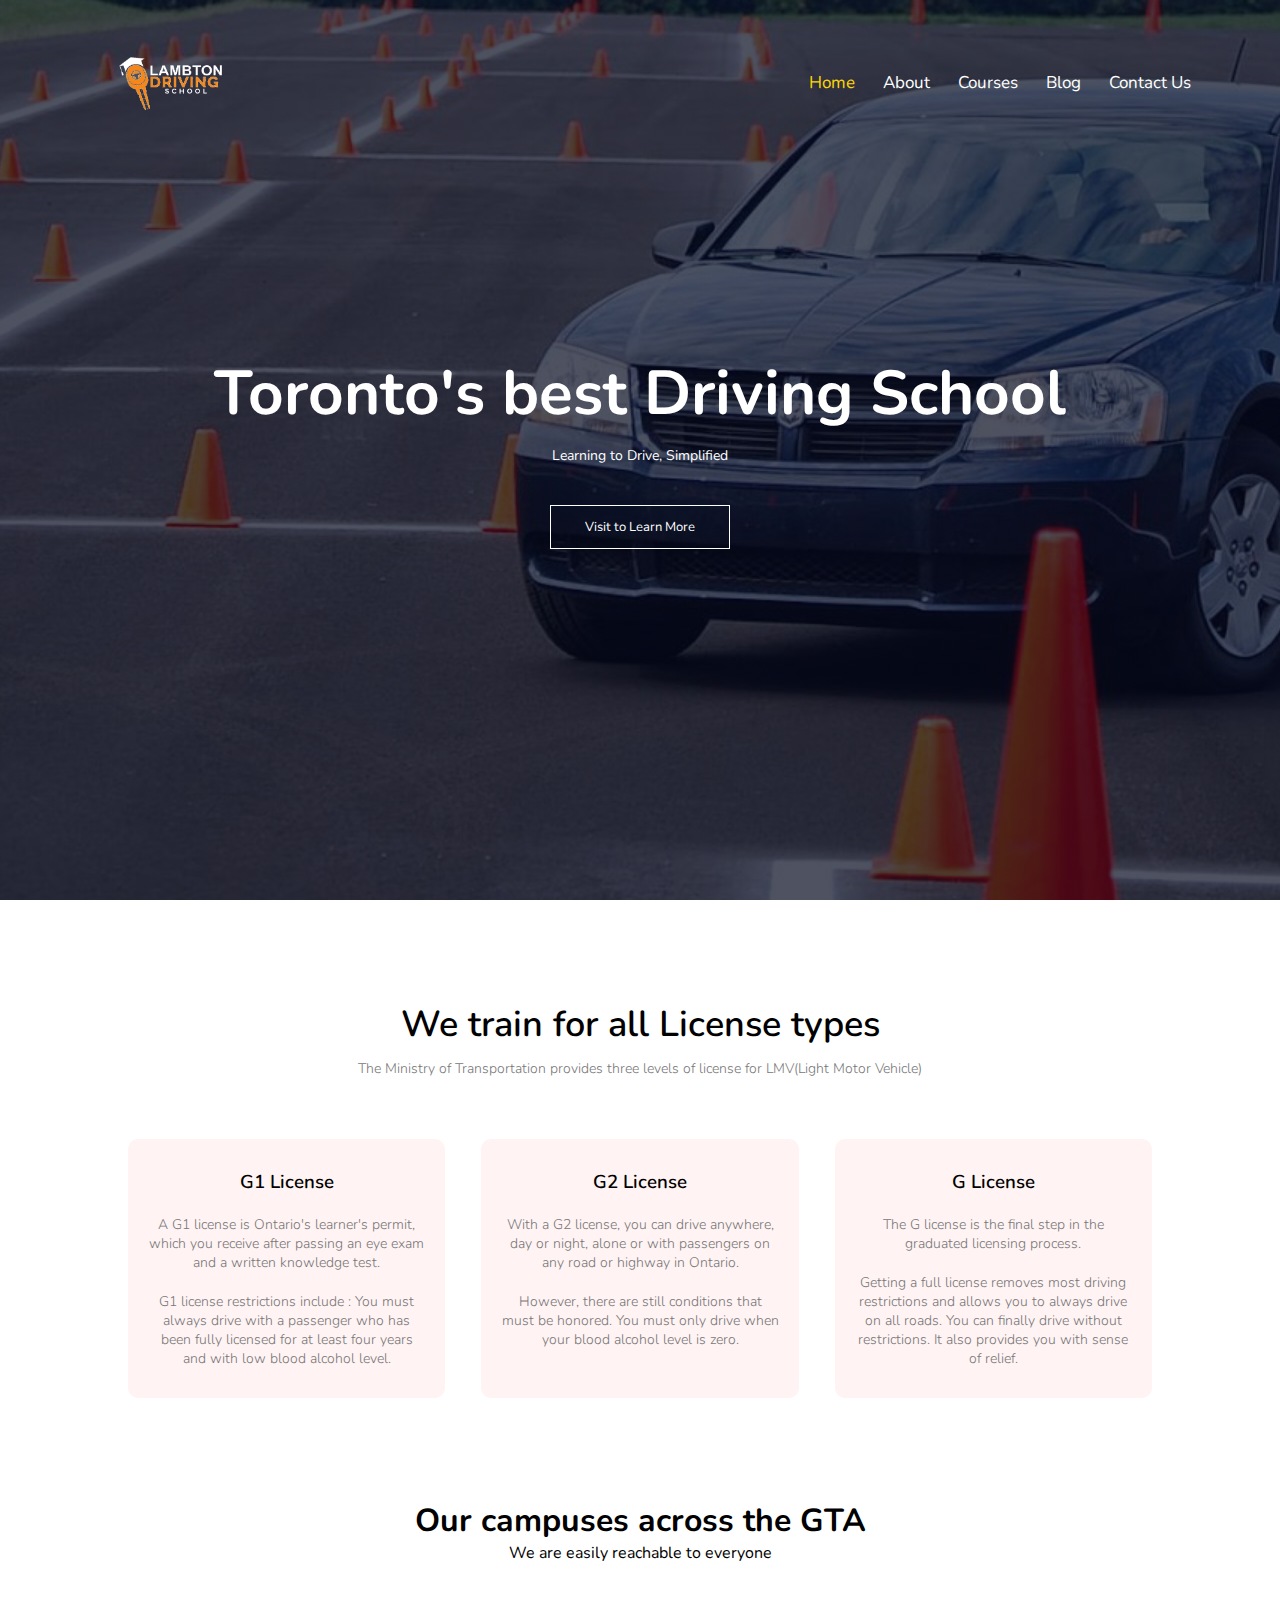
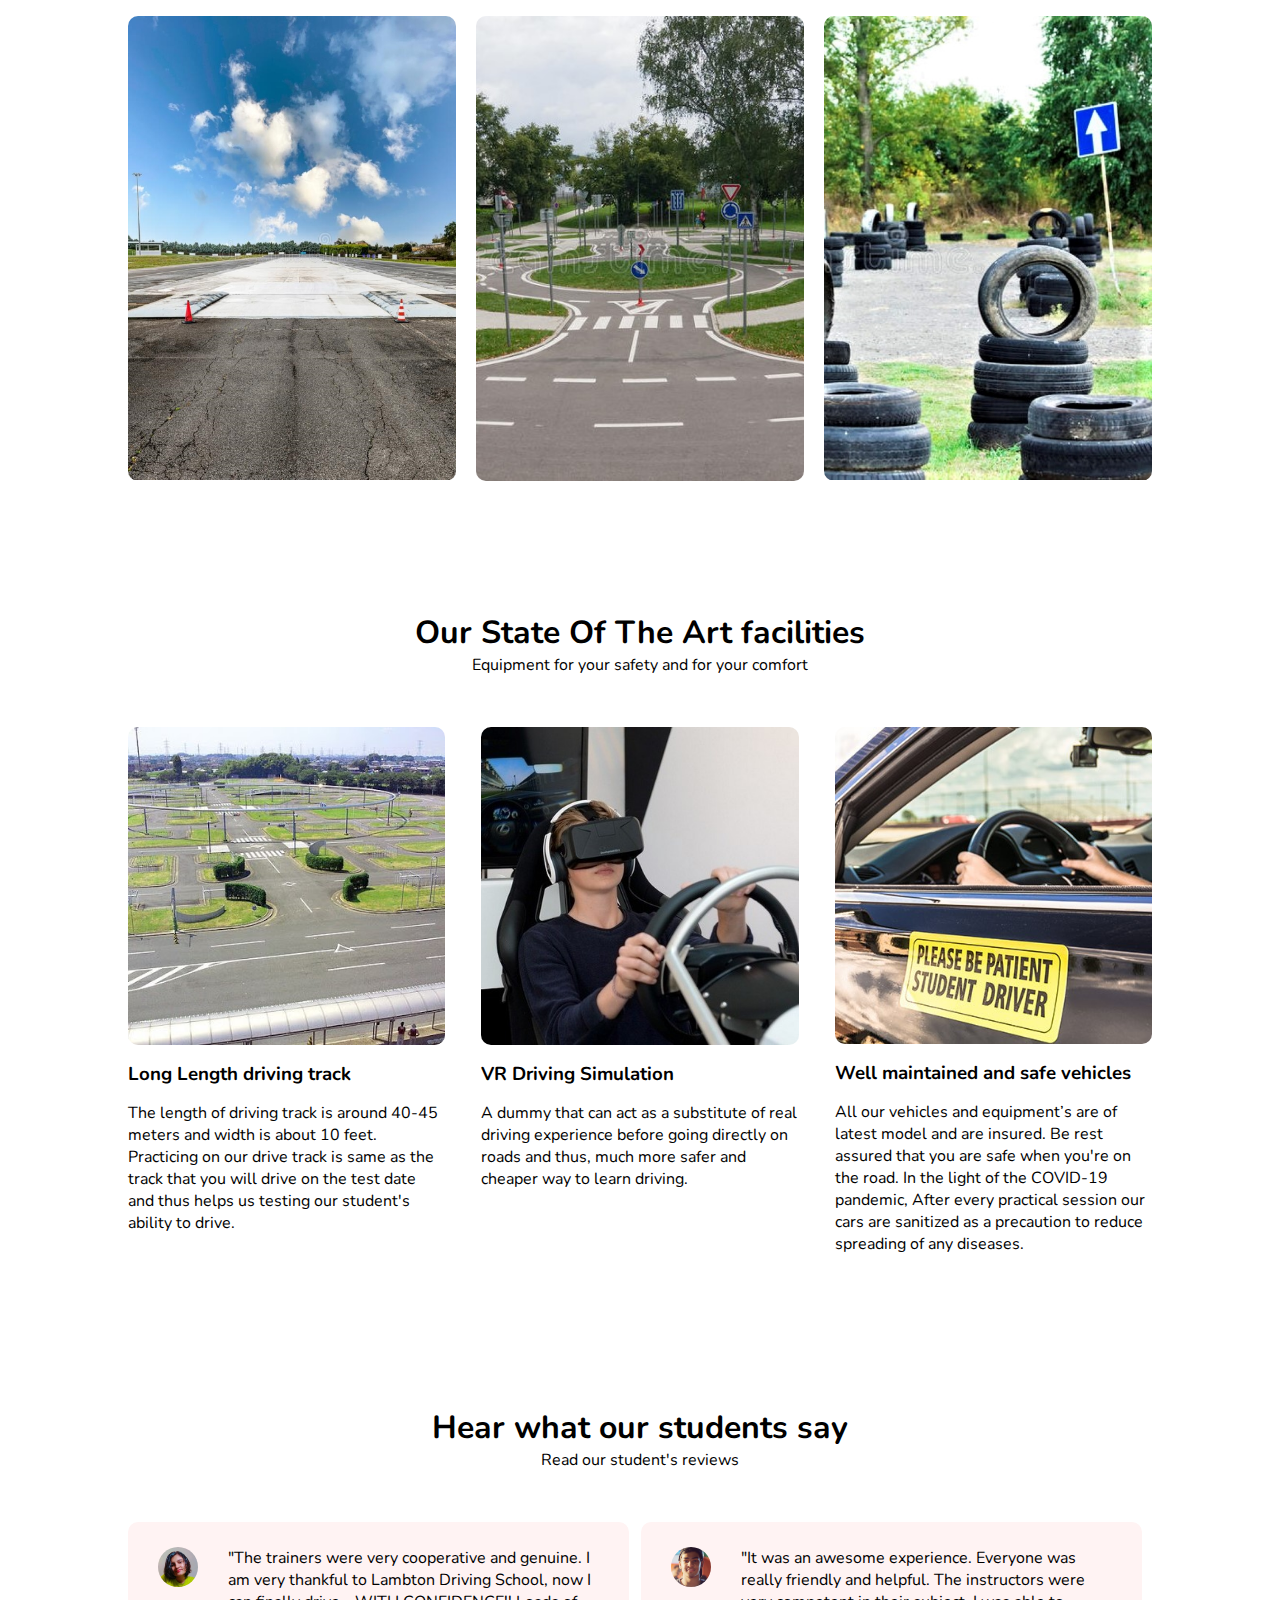
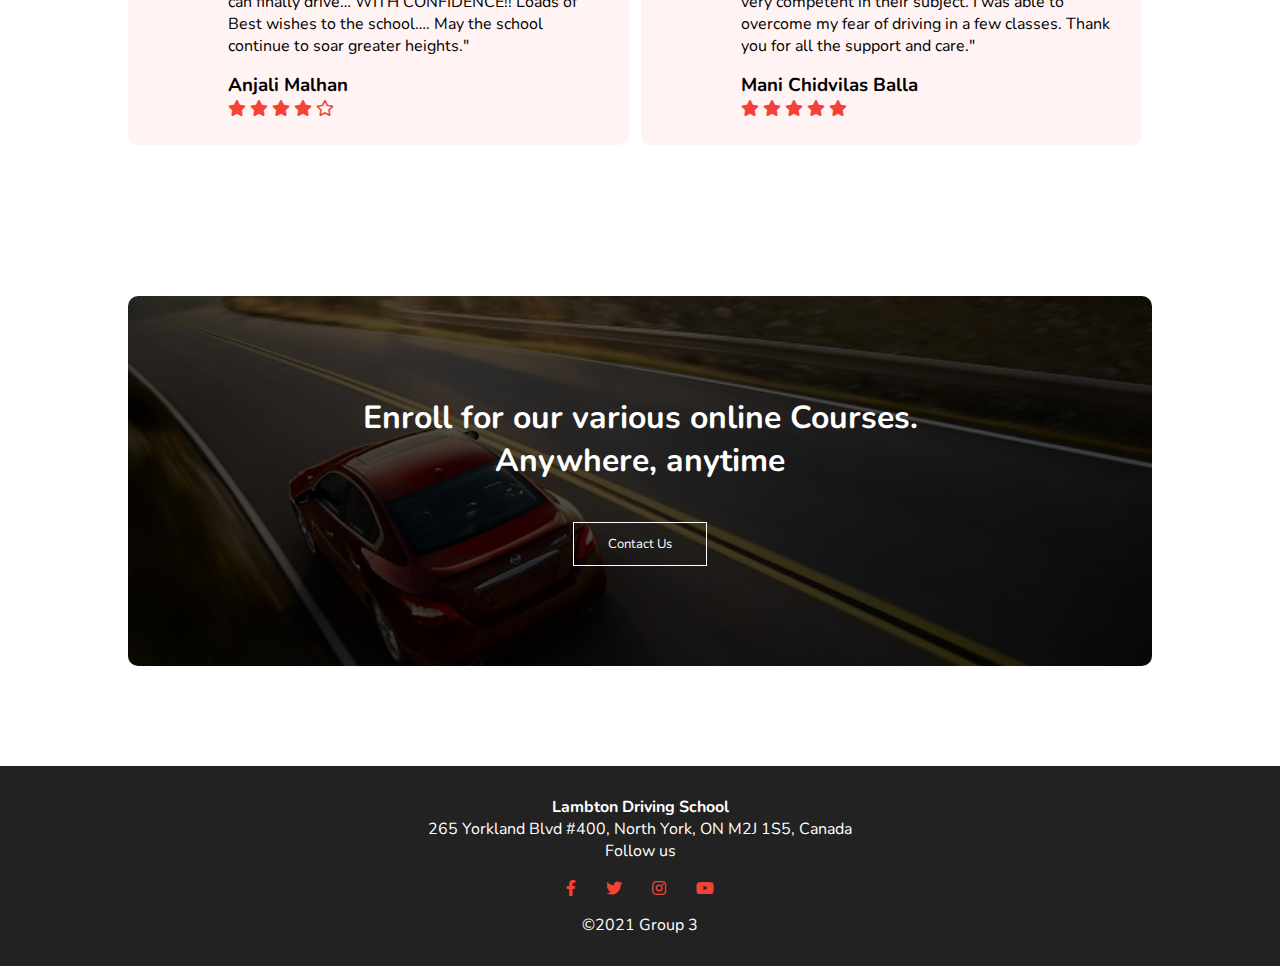
<file: index.html>
<html>
    <head>
        <meta name="viewport" content="width=device-width, initial-
        scale=1">
        <title>Home - Lambton Driving School</title>
        <link rel="stylesheet" href="style.css">

        <link rel="preconnect" href="https://fonts.googleapis.com">
<link rel="preconnect" href="https://fonts.gstatic.com" crossorigin>
<link rel="preconnect" href="https://fonts.googleapis.com">
<link rel="preconnect" href="https://fonts.gstatic.com" crossorigin>
<link href="https://fonts.googleapis.com/css2?family=Nunito:ital,wght@0,200;0,300;0,400;0,600;0,700;1,300&display=swap" rel="stylesheet">

<link rel="stylesheet" href="fontawesome-free-5.15.3-web/css/all.css">


    </head>
    <body>
        <section class="header">
            <nav>
                <a href="index.html"><img src="images/logonew.png"></a>
                <div class="nav-links" id="navLinks">
                    <i class="fa fa-times" onclick="hideMenu()"></i>
                    <ul>
                        <li><a href="#" style="color:gold;">Home</a></li>
                        <li><a href="about.html">About</a></li>
                        <li><a href="course.html">Courses</a></li>
                        <li><a href="blog.html">Blog</a></li>
                        <li><a href="contact.html">Contact Us</a></li>
                    </ul>
                </div>
                <i class="fa fa-bars" onclick="showMenu()"></i>

            </nav>

            <!-- Caption-->
            <div class="text-box">
                <h1>Toronto's best Driving School</h1>
                <p>Learning to Drive, Simplified</p>
                <a href="https://www.google.com/maps?ll=43.773245,-79.336118&z=14&t=m&hl=en&gl=IN&mapclient=embed&cid=3981414410792287371" class="hero-btn">Visit to Learn More</a>
            </div>
            
        </section>

        <!-- Course-->
        <section class="course">
            <h1>We train for all License types</h1>
            <p>The Ministry of Transportation provides three levels of license for LMV(Light Motor Vehicle)</p>

            <div class="row">
                <div class="course-col">
                    <h3>G1 License</h3>
                    <p>A G1 license is Ontario's learner's permit, which you receive after passing an eye exam and a written knowledge test.</p>
                    <p>G1 license restrictions include : You must always drive with a passenger who has been fully licensed for at least four years and with low blood alcohol level.</p>
                </div>
                <div class="course-col">
                    <h3>G2 License</h3>
                    <p>With a G2 license, you can drive anywhere, day or night, alone or with passengers on any road or highway in Ontario.</p>
                    <p>However, there are still conditions that must be honored. You must only drive when your blood alcohol level is zero.</p>
                </div>
                <div class="course-col">
                    <h3>G License</h3>
                    <p>The G license is the final step in the graduated licensing process.</p>
                    <p>Getting a full license removes most driving restrictions and allows you to always drive on all roads. You can finally drive without restrictions. It also provides you with sense of relief.</p>
                </div>
            </div>
        </section>
        
        <section class="campus">
            <h1>Our campuses across the GTA</h1>
            <p>We are easily reachable to everyone</p>

            <div class="row">
                <div class="campus-col">
                    <img src="images/North York.jpg" alt="">
                    <div class="layer">
                        <h3>NORTH YORK</h3>
                    </div>
                </div>

                    <div class="campus-col">
                        <img src="images/Missisauga.jpg" alt="">
                        <div class="layer">
                            <h3>MISSISSAUGA</h3>
                        </div>
                    </div>


                    <div class="campus-col">
                        <img src="images/Peel.jpg" alt="">
                        <div class="layer">
                            <h3>PEEL</h3>
                        </div>
                    </div>
                
            </div>
        </section>

        <!-- facilities-->
        <section class="facilities">
            <h1>Our State Of The Art facilities</h1>
            <p>Equipment for your safety and for your comfort</p>

            <div class="row">
                <div class="facilities-col">
                    <img src="images/track.jpg">
                    <h3>Long Length driving track</h3>
                    <p>The length of driving track is around 40-45 meters and width is about 10 feet. Practicing on our drive track is same as the track that you will drive on the test date and thus helps us testing our student's ability to drive.</p>
                </div>

                    <div class="facilities-col">
                        <img src="images/oculus_2.jpg">
                        <h3>VR Driving Simulation</h3>
                        <p>A dummy that can act as a substitute of real driving experience before going directly on roads and thus, much more safer and cheaper way to learn driving.</p>
                    </div>

                <div class="facilities-col">
                    <img src="images/safe_cars.jpg">
                    <h3>Well maintained and safe vehicles</h3>
                    <p>All our vehicles and equipment’s are of latest model and are insured. Be rest assured that you are safe when you're on the road. In the light of the COVID-19 pandemic, After every practical session our cars are sanitized as a precaution to reduce spreading of any diseases.</p>
                </div>
            </div>

        </section>

        <!-- testimonials -->
        <section class="testimonials">
            <h1>Hear what our students say</h1>
            <p>Read our student's reviews</p>

            <div class="row">
                <div class="testimonials-col">
                    <img src="images/Anjali Malhan.png">
                    <div>
                        <p>
                            "The trainers were very cooperative and genuine. I am very thankful to Lambton Driving School, now I can finally drive… WITH CONFIDENCE!! Loads of Best wishes to the school…. May the school continue to soar greater heights."
                        </p>
                        <h3>Anjali Malhan</h3>
                        <i class="fas fa-star"></i>
                        <i class="fas fa-star"></i>
                        <i class="fas fa-star"></i> <!--full star-->
                        <i class="fas fa-star"></i> 
                        <i class="far fa-star"></i> <!--empty star-->
                    </div>
                </div>

                <div class="testimonials-col">
                    <img src="images/Mani Chidvilas.jpeg">
                    <div>
                        <p>
                            "It was an awesome experience. Everyone was really friendly and helpful. The instructors were very competent in their subject. I was able to overcome my fear of driving in a few classes. Thank you for all the support and care."
                        </p>
                        <h3>Mani Chidvilas Balla</h3>
                        <i class="fas fa-star"></i>
                        <i class="fas fa-star"></i>
                        <i class="fas fa-star"></i>
                        <i class="fas fa-star"></i>
                        <i class="fas fa-star"></i>
                    </div>
                </div>

            </div>
        </section>

        <!-- Call To Action-->
        <section class="cta">
            <h1>Enroll for our various online Courses.<br>Anywhere, anytime</h1>
            <a href="contact.html" class="hero-btn">Contact Us</a>
        </section>

        <!-- Footer-->
        <section class="footer">
            <h4>Lambton Driving School</h4>
            <p>265 Yorkland Blvd #400, North York, ON M2J 1S5, Canada</p>
            <p>Follow us</p>
            <div class="icons">
                <i class="fab fa-facebook-f"></i>
                <i class="fab fa-twitter"></i>
                <i class="fab fa-instagram"></i>
                <i class="fab fa-youtube"></i>
            </div>
            <p>&copy;2021 Group 3</p>
        </section>

        <!--- script for mobile-hamburger navbar -->
        <script>
            var navLinks = document.getElementById("navLinks");

            function showMenu(){
                navLinks.style.right = "0";
            }
            function hideMenu(){
                navLinks.style.right = "-200px";
            }
        </script>

    </body>
</html>
</file>
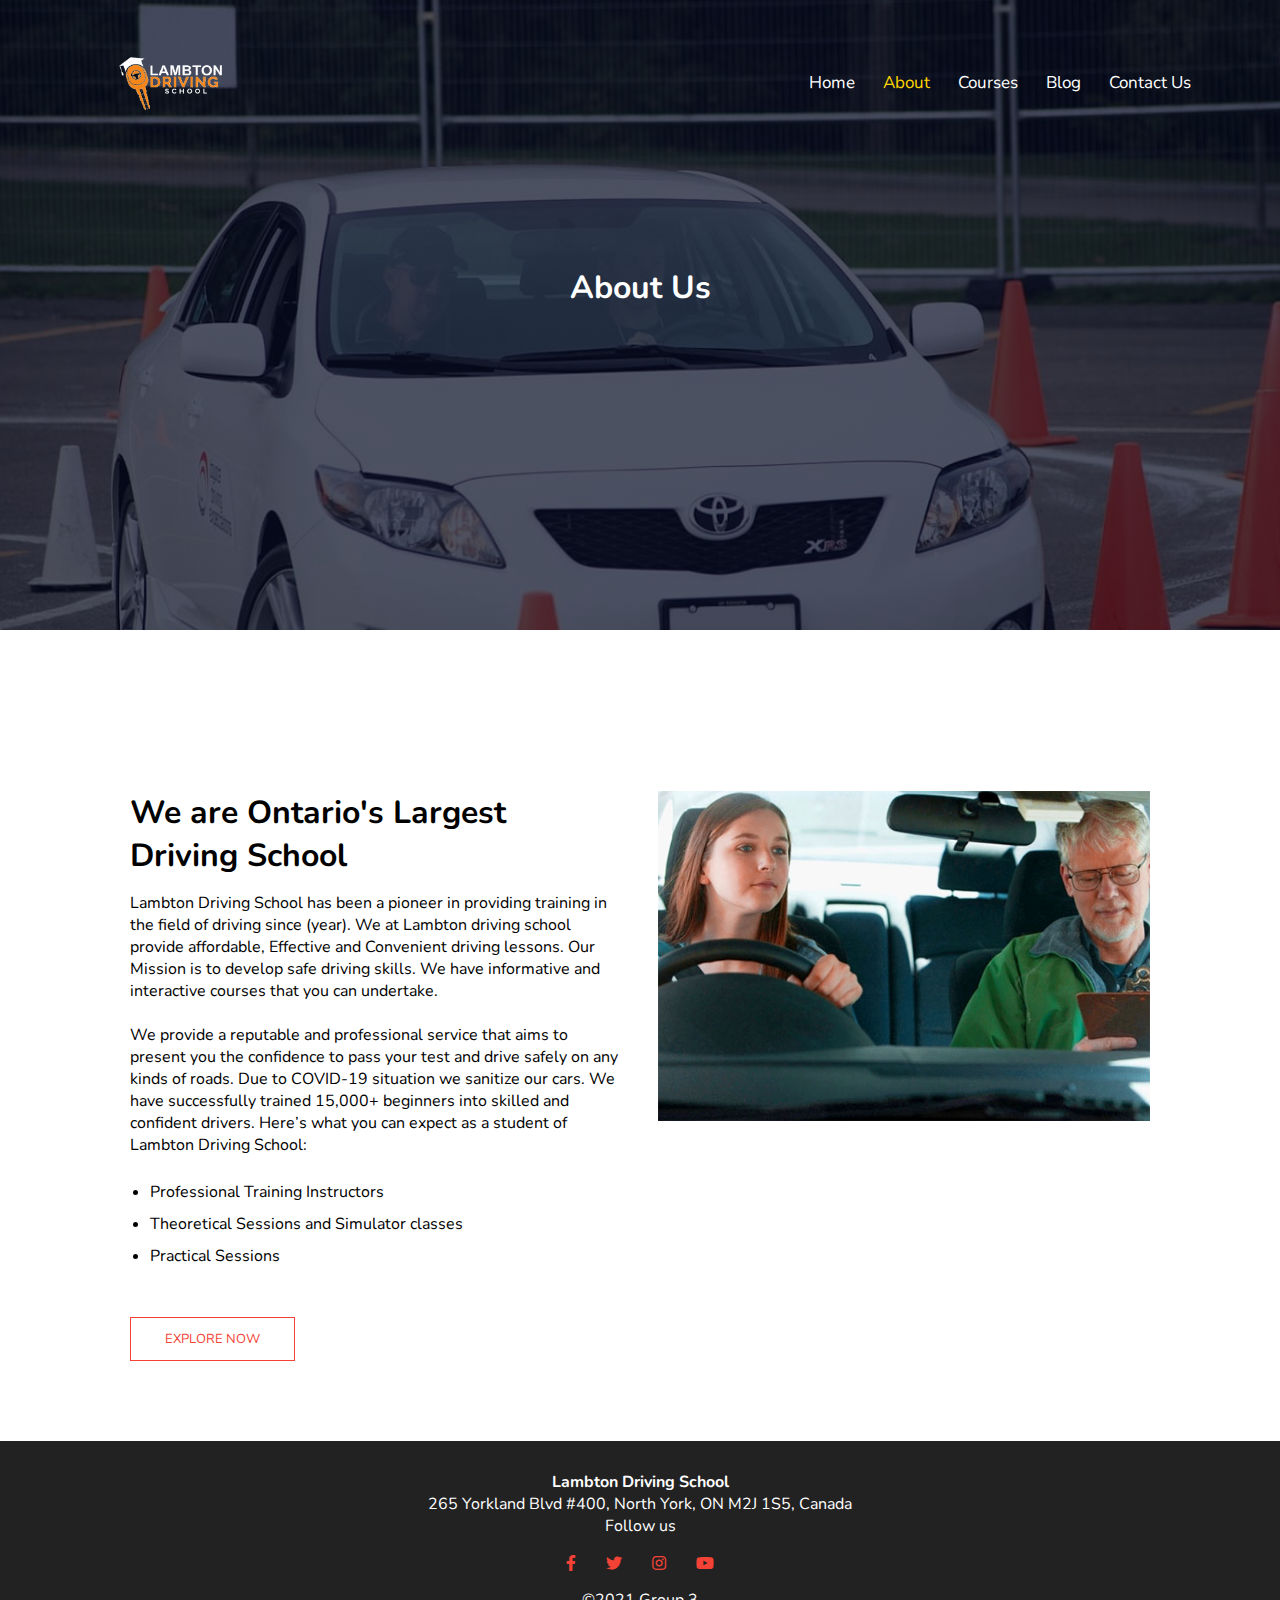
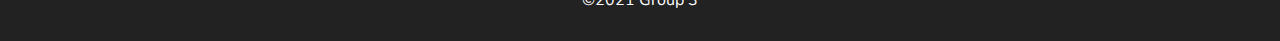
<file: about.html>
<html>
    <head>
        <meta name="viewport" content="width=device-width, initial-
        scale=1">
        <title>About Us - Lambton Driving School</title>
        <link rel="stylesheet" href="style.css">

        <link rel="preconnect" href="https://fonts.googleapis.com">
<link rel="preconnect" href="https://fonts.gstatic.com" crossorigin>
<link rel="preconnect" href="https://fonts.googleapis.com">
<link rel="preconnect" href="https://fonts.gstatic.com" crossorigin>
<link href="https://fonts.googleapis.com/css2?family=Nunito:ital,wght@0,200;0,300;0,400;0,600;0,700;1,300&display=swap" rel="stylesheet">

<link rel="stylesheet" href="fontawesome-free-5.15.3-web/css/all.css">

    </head>
    <body>
        <section class="sub-header" style="background-image: linear-gradient(rgba(4,9,30,0.7),rgba(4,9,30,0.7)),url(images/about_us.jpeg);">
            <nav>
                <a href="index.html"><img src="images/logonew.png"></a>
                <div class="nav-links" id="navLinks">
                    <i class="fa fa-times" onclick="hideMenu()"></i>
                    <ul>
                        <li><a href="index.html">Home</a></li>
                        <li><a href="#" style="color:gold;">About</a></li>
                        <li><a href="course.html">Courses</a></li>
                        <li><a href="blog.html">Blog</a></li>
                        <li><a href="contact.html">Contact Us</a></li>
                    </ul>
                </div>
                <i class="fa fa-bars" onclick="showMenu()"></i>

            </nav>
                <h1>About Us</h1>
        </section>

        <!-- About Us content-->
        <section class="about-us">

            <div class="row">
                <div class="about-col">
                    <h1>We are Ontario's Largest Driving School</h1>
                    <p>Lambton Driving School has been a pioneer in providing training in the field of driving since (year). We at Lambton driving school provide affordable, Effective and Convenient driving lessons. Our Mission is to develop safe driving skills. We have informative and interactive courses that you can undertake. <br><br> We provide a reputable and professional service that aims to present you the confidence to pass your test and drive safely on any kinds of roads. Due to COVID-19 situation we sanitize our cars. We have successfully trained 15,000+ beginners into skilled and confident drivers.
                        Here’s what you can expect as a student of Lambton Driving School:
                        <div class="about-list">
                            <ul>
                                <li>Professional Training Instructors</li>
                                <li>Theoretical Sessions and Simulator classes</li>
                                <li>Practical Sessions</li>
                            </ul> 

                        </div>
                  
                           
                        </p>
                    <a class="hero-btn red-btn" href="course.html">EXPLORE NOW</a>
                </div>

                <div class="about-col">
                    <img src="images/R.jfif">
                </div>
            </div>
        </section>



  

        <!-- Footer-->
        <section class="footer">
            <h4>Lambton Driving School</h4>
            <p>265 Yorkland Blvd #400, North York, ON M2J 1S5, Canada</p>
            <p>Follow us</p>
            <div class="icons">
                <i class="fab fa-facebook-f"></i>
                <i class="fab fa-twitter"></i>
                <i class="fab fa-instagram"></i>
                <i class="fab fa-youtube"></i>
            </div>
            <p>&copy;2021 Group 3</p>
        </section>

        <!--- script for mobile-hamburger navbar -->
        <script>
            var navLinks = document.getElementById("navLinks");

            function showMenu(){
                navLinks.style.right = "0";
            }
            function hideMenu(){
                navLinks.style.right = "-200px";
            }
        </script>

    </body>
</html>
</file>
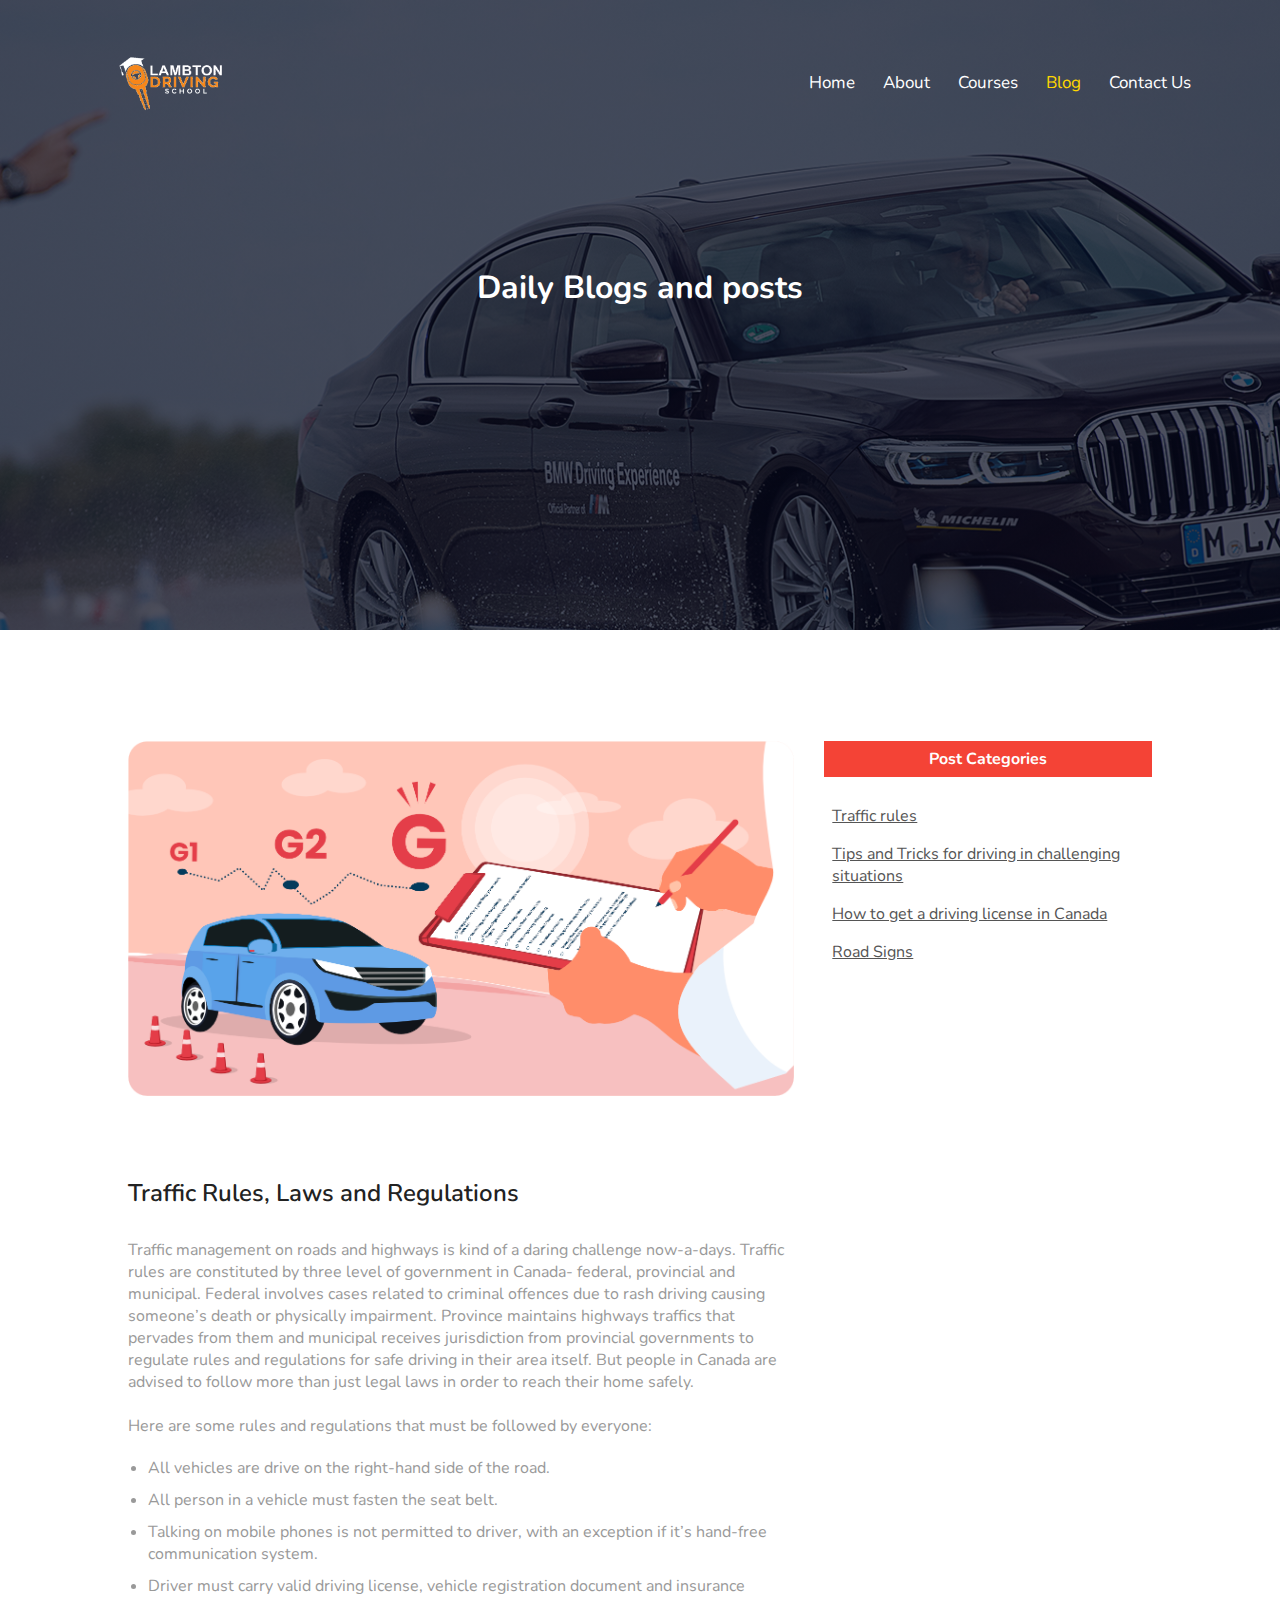
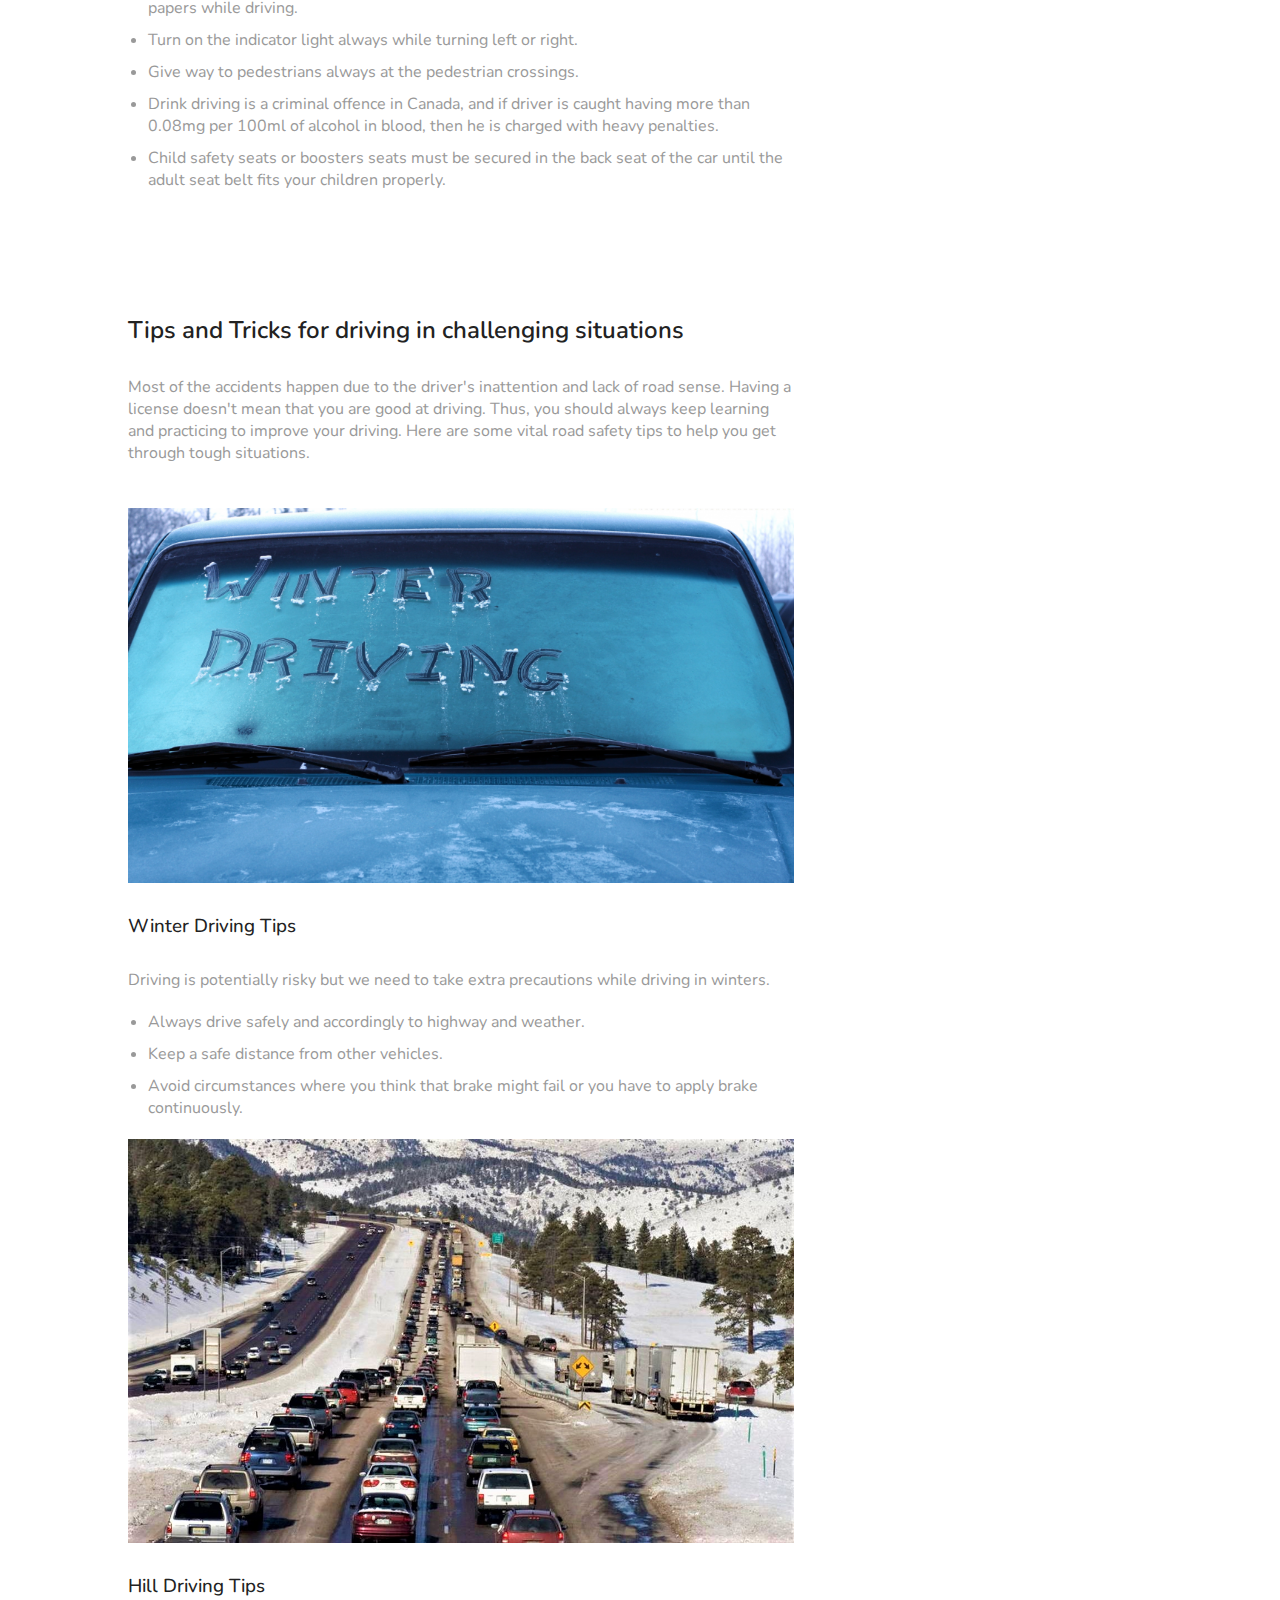
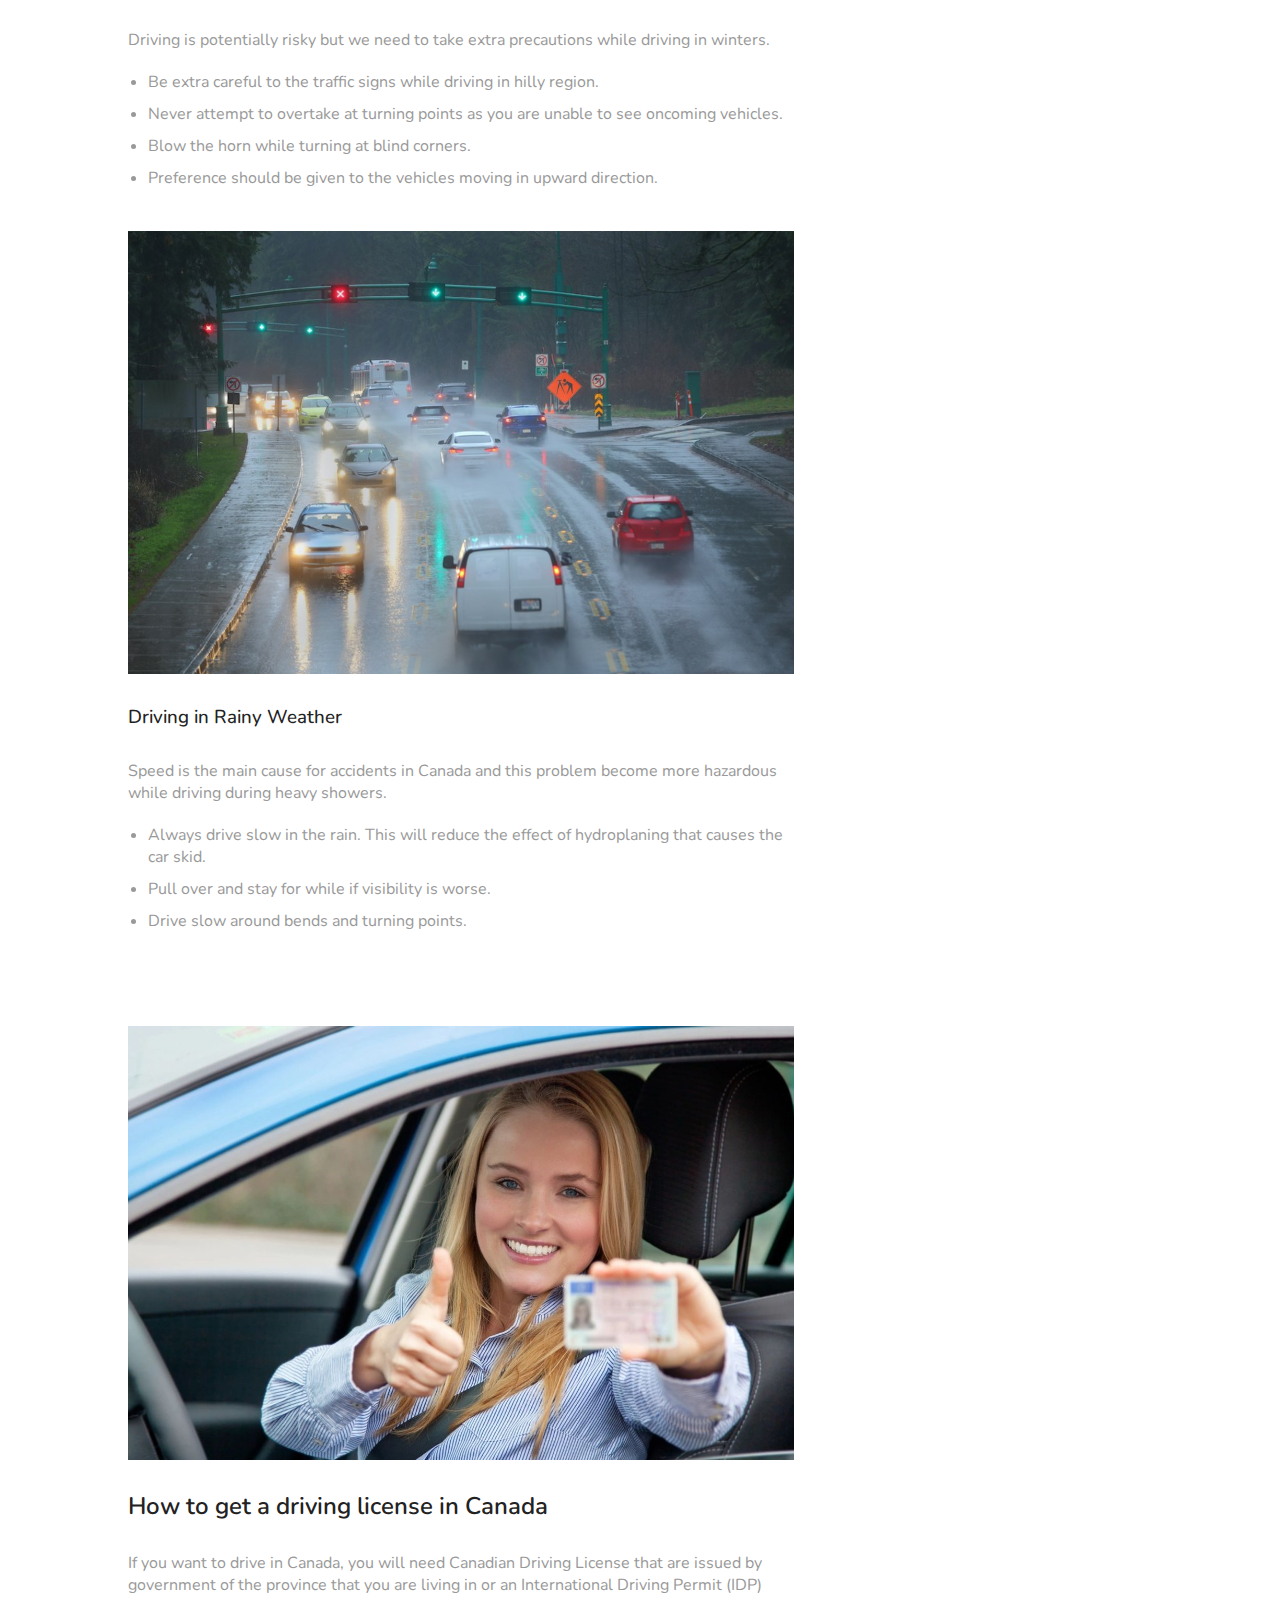
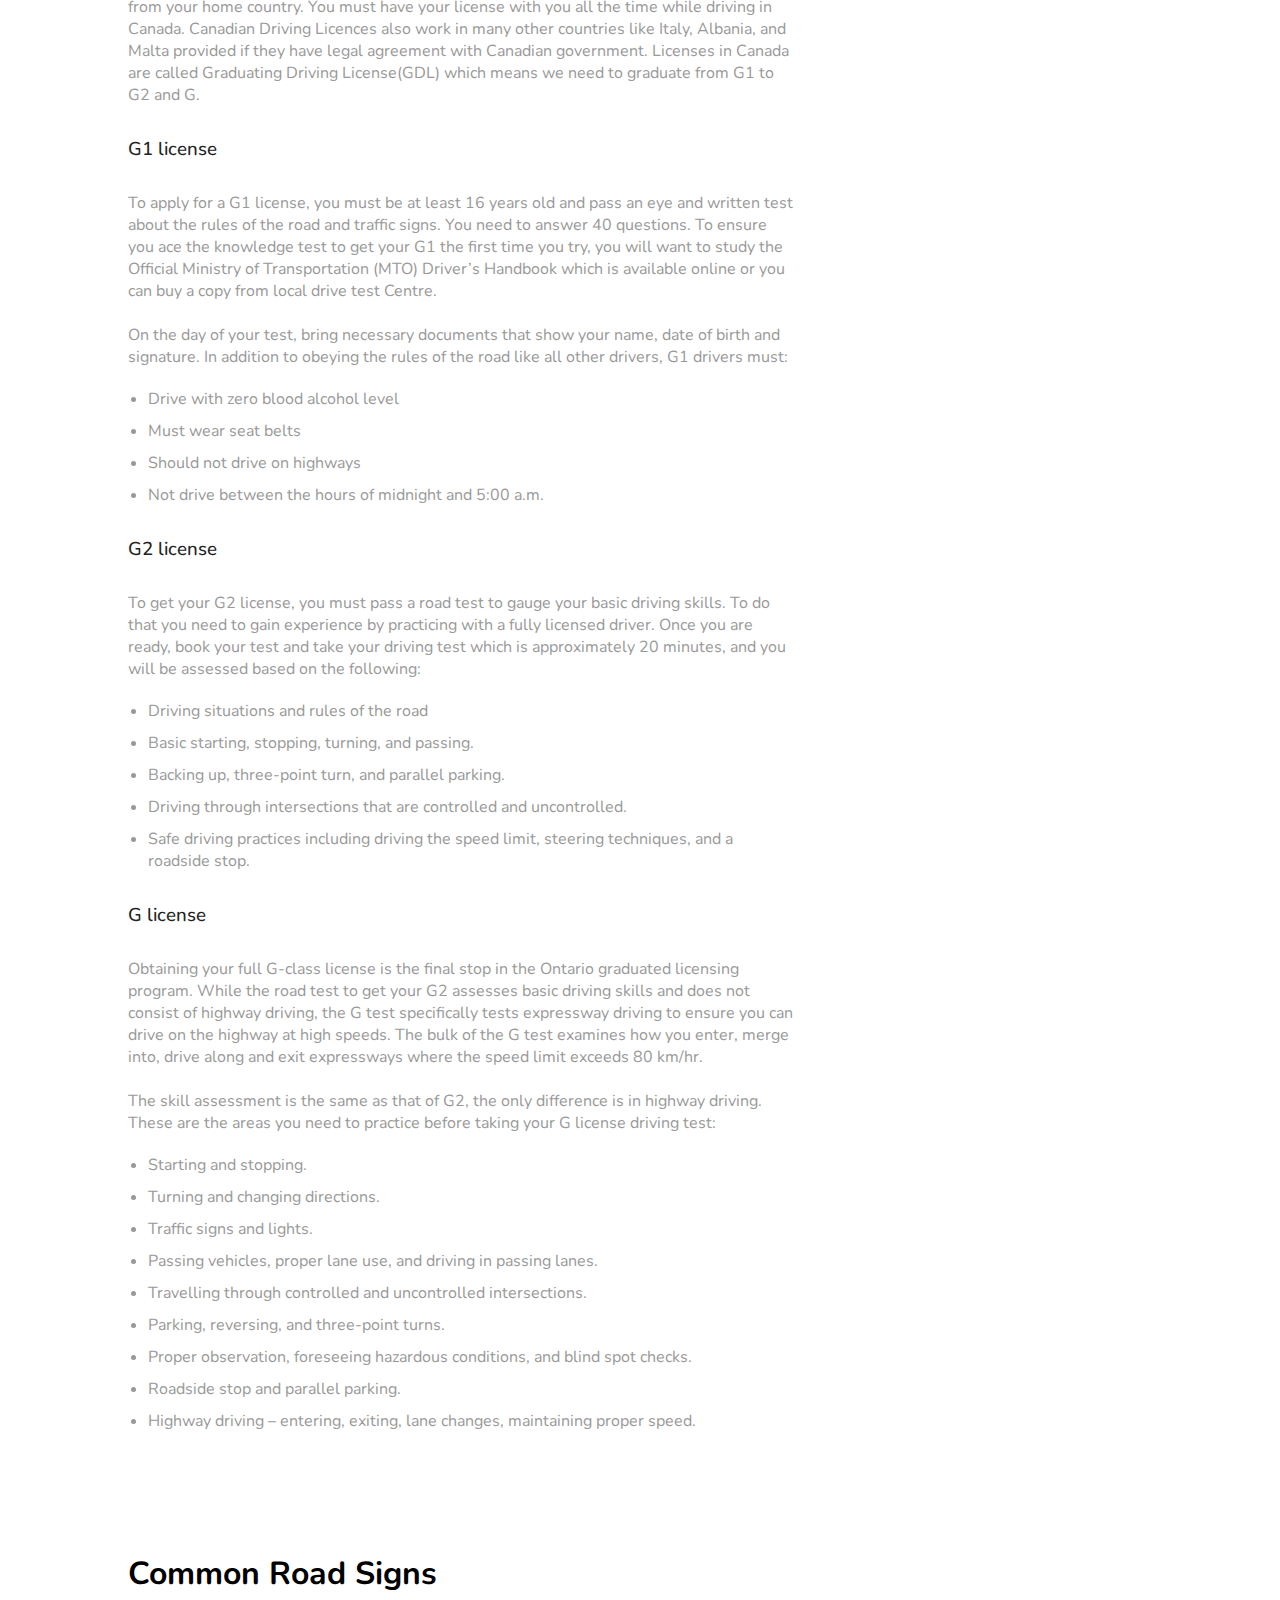
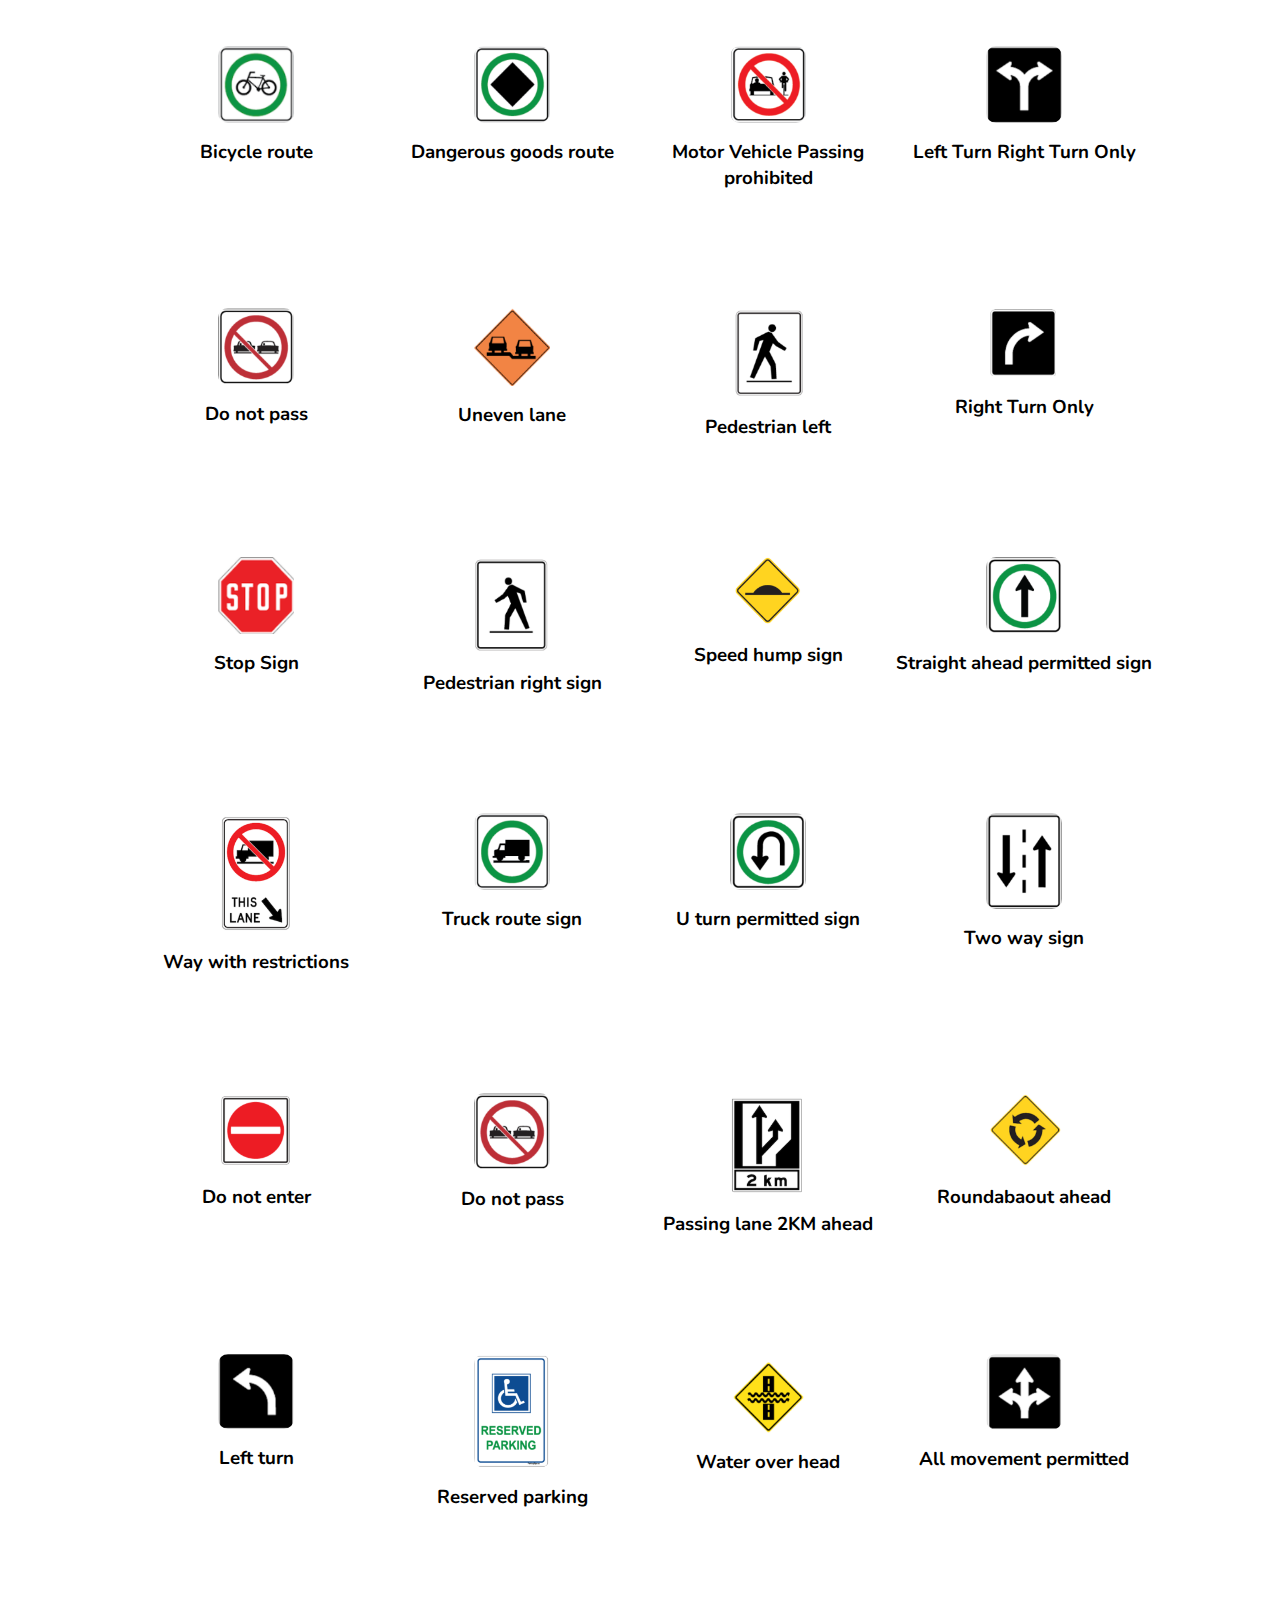
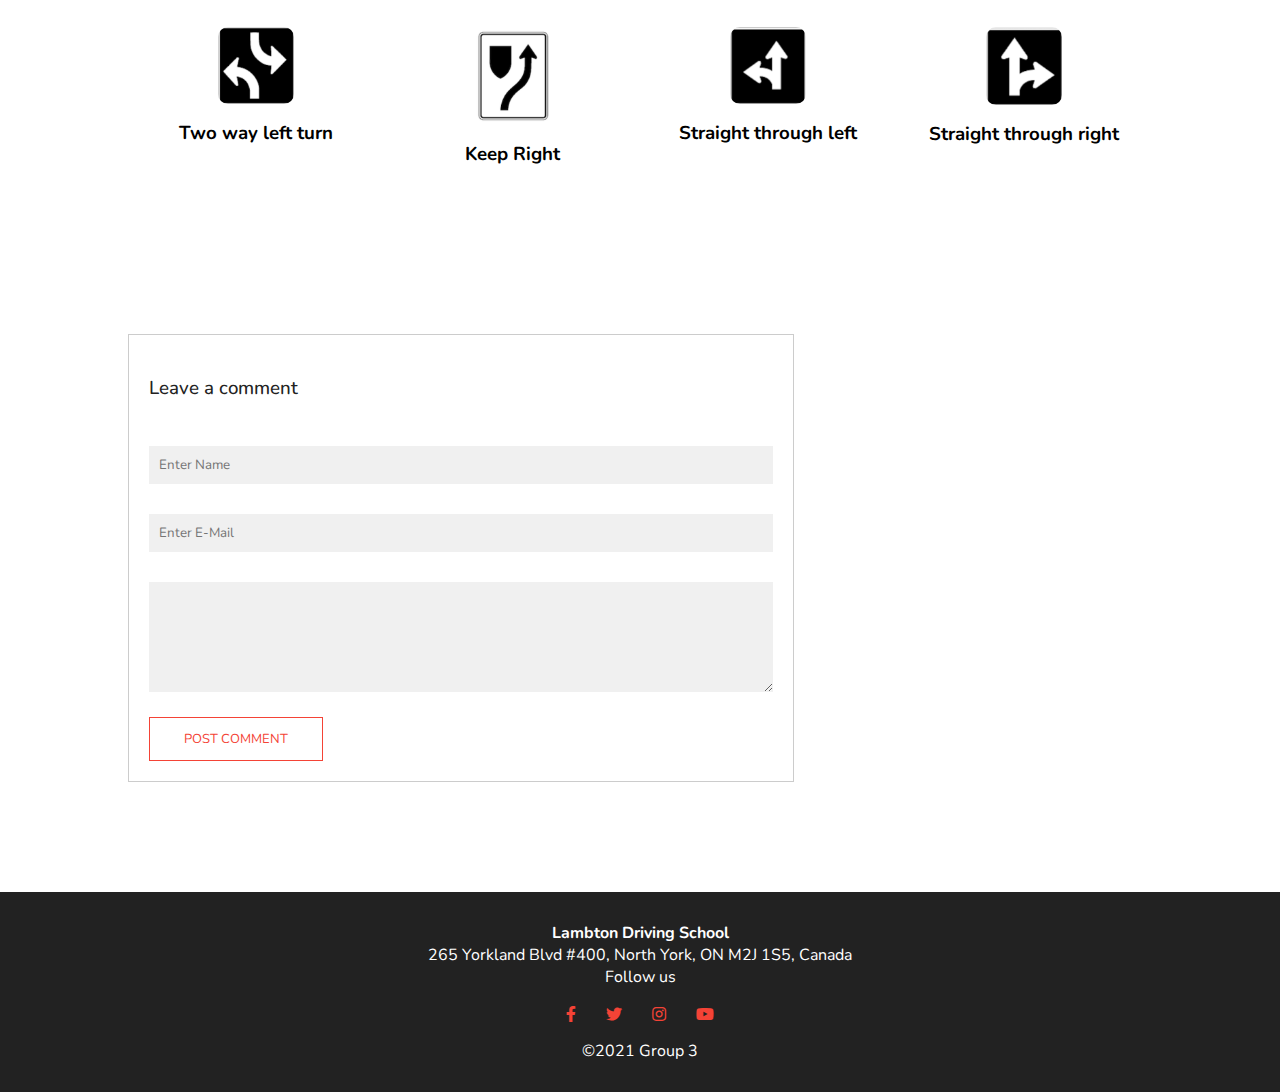
<file: blog.html>
<html>
    <head>
        <meta name="viewport" content="width=device-width, initial-
        scale=1">
        <title>Blog - Lambton Driving School</title>
        <link rel="stylesheet" href="style.css">

        <link rel="preconnect" href="https://fonts.googleapis.com">
<link rel="preconnect" href="https://fonts.gstatic.com" crossorigin>
<link rel="preconnect" href="https://fonts.googleapis.com">
<link rel="preconnect" href="https://fonts.gstatic.com" crossorigin>
<link href="https://fonts.googleapis.com/css2?family=Nunito:ital,wght@0,200;0,300;0,400;0,600;0,700;1,300&display=swap" rel="stylesheet">

<link rel="stylesheet" href="fontawesome-free-5.15.3-web/css/all.css">

    </head>
    <body>
        <section class="sub-header" style="background-image: linear-gradient(rgba(4,9,30,0.7),rgba(4,9,30,0.7)),url(images/blog.jpg);">
            <nav>
                <a href="index.html"><img src="images/logonew.png"></a>
                <div class="nav-links" id="navLinks">
                    <i class="fa fa-times" onclick="hideMenu()"></i>
                    <ul>
                        <li><a href="index.html">Home</a></li>
                        <li><a href="about.html">About</a></li>
                        <li><a href="course.html">Courses</a></li>
                        <li><a href="#" style="color:gold;">Blog</a></li>
                        <li><a href="contact.html">Contact Us</a></li>
                    </ul>
                </div>
                <i class="fa fa-bars" onclick="showMenu()"></i>

            </nav>
                <h1>Daily Blogs and posts</h1>
        </section>

       <!-- blog page content-->

       <section class="blog-content">
           
        </div>

        <div class="row">
            <div class="blog-left">
                <img src="images/blog_header.png" alt="Learner Driver with instructor">
            </div>
            <br>
            <div class="blog-right">
                <h3>Post Categories</h3>
                <div>
                    <a href="#traffic-rules"><span >Traffic rules</span></a>
                    
                </div>
                <div>
                    <a href="#Tricks"><span>Tips and Tricks for driving in challenging situations</span></a>
                </div>
                <div>
                    <a href="#license"><span>How to get a driving license in Canada</span></a>
                </div>
                <div>
                    <a href="#road-signs"><span>Road Signs</span></a>
                </div>
            </div>
        </div>

        <div class="row">
            <div class="blog-left">
    
                <h2 id="traffic-rules">Traffic Rules, Laws and Regulations</h2>
                <p>Traffic management on roads and highways is kind of a daring challenge now-a-days. 
                    Traffic rules are constituted by three level of government in Canada- federal, provincial and municipal. 
                    Federal involves cases related to criminal offences due to rash driving causing someone’s death or physically impairment. 
                    Province maintains highways traffics that pervades from them and municipal receives jurisdiction from provincial governments to regulate rules and regulations for safe driving in their area itself. 
                    But people in Canada are advised to follow more than just legal laws in order to reach their home safely. 
                    </p>
                    <br>
                    <p>Here are some rules and regulations that must be followed by everyone:</p>
                <div class="blog-list">
                    <ul>
                        <li>All vehicles are drive on the right-hand side of the road.</li>
                        <li>All person in a vehicle must fasten the seat belt.</li>
                        <li>Talking on mobile phones is not permitted to driver, with an exception if it’s hand-free communication system.</li>
                        <li>Driver must carry valid driving license, vehicle registration document and insurance papers while driving.</li>
                        <li>Turn on the indicator light always while turning left or right.</li>
                        <li>Give way to pedestrians always at the pedestrian crossings.</li>
                        <li>Drink driving is a criminal offence in Canada, and if driver is caught having more than 0.08mg per 100ml of alcohol in blood, then he is charged with heavy penalties.</li>
                        <li>Child safety seats or boosters seats must be secured in the back seat of the car until the adult seat belt fits your children properly.</li>
                    </ul>
                </div>
                



            </div>


        </div>
        <br>
        <div class="row" id='Tricks'>
            <div class="blog-left">
                
                <h2>Tips and Tricks for driving in challenging situations</h2>
                <p>Most of the accidents happen due to the driver's inattention and lack of road sense. Having a license doesn't mean that you are good at driving. Thus, you should always keep learning and practicing to improve your driving. Here are some vital road safety tips to help you get through tough situations.</p>
                <br><br>
                <img src="images/winter 3.png" alt="Frozen windshield of a car">
                <h3>Winter Driving Tips</h3>
                <p>
                    Driving is potentially risky but we need to take extra precautions while driving in winters.
                </p>
                <div class="blog-list">
                    <ul>
                        <li>Always drive safely and accordingly to highway and weather. </li>
                        <li>Keep a safe distance from other vehicles.</li>
                        <li>Avoid circumstances where you think that brake might fail or you have to apply brake continuously.</li> 
                    </ul>
                </div>
                
                <img src="images/hill road traffic.jpg" alt="Traffic on hill road">
                <h3>Hill Driving Tips</h3>
                <p>
                    Driving is potentially risky but we need to take extra precautions while driving in winters.
                </p>
                <div class="blog-list">
                    <ul>
                        <li>Be extra careful to the traffic signs while driving in hilly region. </li>
                        <li>Never attempt to overtake at turning points as you are unable to see oncoming vehicles.</li>
                        <li>Blow the horn while turning at blind corners.</li> 
                        <li>Preference should be given to the vehicles moving in upward direction.</li>

                    </ul>
                </div>
                <br>
                <img src="images/rainy traffic.jpg" alt="Road traffic on a rainy day">
                <h3>Driving in Rainy Weather</h3>
                <p>
                    Speed is the main cause for accidents in Canada and this problem become more hazardous while driving during heavy showers.
                </p>
                <div class="blog-list">
                    <ul>
                        <li>Always drive slow in the rain. This will reduce the effect of hydroplaning that causes the car skid. </li>
                        <li>Pull over and stay for while if visibility is worse.</li>
                        <li>Drive slow around bends and turning points.</li> 
                    </ul>
                </div>


            </div>
        </div>
        <br>
        <div class="row">
            <div class="blog-left" id='license'>
                <img src="images/Person showing their driving license.jpg" alt="Person showing their driving license">
                <h2>How to get a driving license in Canada</h2>
                <p>If you want to drive in Canada, you will need Canadian Driving License that are issued by government of the province that you are living in or an International Driving Permit (IDP) from your home country. You must have your license with you all the time while driving in Canada. Canadian Driving Licences also work in many other countries like Italy, Albania, and Malta provided if they have legal agreement with Canadian government.
                    Licenses in Canada are called Graduating Driving License(GDL) which means we need to graduate from G1 to G2 and G.</p>
                    
                <h3>G1 license</h3>
                <p>To apply for a G1 license, you must be at least 16 years old and pass an eye and written test about the rules of the road and traffic signs. You need to answer 40 questions.
                    To ensure you ace the knowledge test to get your G1 the first time you try, you will want to study the Official Ministry of Transportation (MTO) Driver’s Handbook which is available online or you can buy a copy from local drive test Centre.
                    </p>
                    <br>
                    <p>On the day of your test, bring necessary documents that show your name, date of birth and signature. 
                        In addition to obeying the rules of the road like all other drivers, G1 drivers must:</p>
                <div class="blog-list">
                    <ul>
                        <li>Drive with zero blood alcohol level</li>
                        <li>Must wear seat belts</li>
                        <li>Should not drive on highways</li>
                        <li>Not drive between the hours of midnight and 5:00 a.m.</li>
                    </ul>
                </div>

                <h3>G2 license</h3>
                <p>To get your G2 license, you must pass a road test to gauge your basic driving skills. To do that you need to gain experience by practicing with a fully licensed driver. Once you are ready, book your test and take your driving test which is approximately 20 minutes, and you will be assessed based on the following:</p>
                <div class="blog-list">
                    <ul>
                        <li>Driving situations and rules of the road</li>
                        <li>Basic starting, stopping, turning, and passing.</li>
                        <li>Backing up, three-point turn, and parallel parking.</li>
                        <li>Driving through intersections that are controlled and uncontrolled.</li>
                        <li>Safe driving practices including driving the speed limit, steering techniques, and a roadside stop.</li>
                    </ul>
                </div>

                <h3>G license</h3>
                <p>Obtaining your full G-class license is the final stop in the Ontario graduated licensing program. While the road test to get your G2 assesses basic driving skills and does not consist of highway driving, 
                    the G test specifically tests expressway driving to ensure you can drive on the highway at high speeds. 
                    The bulk of the G test examines how you enter, merge into, drive along and exit expressways where the speed limit exceeds 80 km/hr.</p>
                <br>    
                    <p>The skill assessment is the same as that of G2, the only difference is in highway driving. <br>
                        These are the areas you need to practice before taking your G license driving test: </p>
                <div class="blog-list">
                    <ul>

                        <li>Starting and stopping.</li>
                        <li>Turning and changing directions.</li>
                        <li>Traffic signs and lights.</li>
                        <li>Passing vehicles, proper lane use, and driving in passing lanes.</li>
                        <li>Travelling through controlled and uncontrolled intersections.</li>
                        <li>Parking, reversing, and three-point turns.</li>
                        <li>Proper observation, foreseeing hazardous conditions, and blind spot checks.</li>
                        <li>Roadside stop and parallel parking.</li>
                        <li>Highway driving – entering, exiting, lane changes, maintaining proper speed.</li>
                    </ul>
                </div>
            </div>
        </div>

        <section class="Road-signs" id='road-signs'>
            
            <h1>Common Road Signs</h1>

            <div class="row">
                <div class="sign-col">
                    <img src="Traffic sign images/bicycle route.PNG">
                    <h3>Bicycle route</h3>
                </div>

                    <div class="sign-col">
                        <img src="Traffic sign images/dangerous goods route.PNG">
                        <h3>Dangerous goods route</h3>
                    </div>

                <div class="sign-col">
                    <img src="Traffic sign images/moter vehivle passing prohibited.PNG">
                    <h3>Motor Vehicle Passing prohibited</h3>
                </div>

                <div class="sign-col">
                    <img src="Traffic sign images/left turn right turn only.PNG">
                    <h3>Left Turn Right Turn Only</h3>  
                </div>
            </div>

            <div class="row">
                <div class="sign-col">
                    <img src="Traffic sign images/Do not pass sign.PNG">
                    <h3>Do not pass</h3>
                </div>

                    <div class="sign-col">
                        <img src="Traffic sign images/uneven lane sign.PNG">
                        <h3>Uneven lane</h3>
                    </div>

                <div class="sign-col">
                    <img src="Traffic sign images/pedestrain left sign.PNG">
                    <h3>Pedestrian left</h3>
                </div>

                <div class="sign-col">
                    <img src="Traffic sign images/right turn only sign.PNG">
                    <h3>Right Turn Only</h3>  
                </div>

            </div>

            <div class="row">
                <div class="sign-col">
                    <img src="Traffic sign images/stop.PNG">
                    <h3>Stop Sign</h3>
                </div>

                    <div class="sign-col">
                        <img src="Traffic sign images/pedestrain right sign.PNG">
                        <h3>Pedestrian right sign</h3>
                    </div>

                <div class="sign-col">
                    <img src="Traffic sign images/speed hump sign.PNG">
                    <h3>Speed hump sign</h3>
                </div>

                <div class="sign-col">
                    <img src="Traffic sign images/straight ahead permitted sign.PNG">
                    <h3>Straight ahead permitted sign</h3>  
                </div>

            </div>

            <div class="row">
                <div class="sign-col">
                    <img src="Traffic sign images/way with restrictions.PNG">
                    <h3>Way with restrictions</h3>
                </div>

                    <div class="sign-col">
                        <img src="Traffic sign images/truck route sign.PNG">
                        <h3>Truck route sign</h3>
                    </div>

                <div class="sign-col">
                    <img src="Traffic sign images/U turn permitted sign.PNG">
                    <h3>U turn permitted sign</h3>
                </div>

                <div class="sign-col">
                    <img src="Traffic sign images/two way sign signal.PNG">
                    <h3>Two way sign</h3>  
                </div>

            </div>

            <div class="row">
                <div class="sign-col">
                    <img src="Traffic sign images/Do not enter.PNG">
                    <h3>Do not enter</h3>
                </div>

                    <div class="sign-col">
                        <img src="Traffic sign images/Do not pass sign.PNG">
                        <h3>Do not pass</h3>
                    </div>

                <div class="sign-col">
                    <img src="Traffic sign images/passing lane 2 km ahead.PNG">
                    <h3>Passing lane 2KM ahead</h3>
                </div>

                <div class="sign-col">
                    <img src="Traffic sign images/roundabaout ahead.PNG">
                    <h3>Roundabaout ahead</h3>  
                </div>

            </div>

            <div class="row">
                <div class="sign-col">
                    <img src="Traffic sign images/left turn sign.PNG">
                    <h3>Left turn</h3>
                </div>

                    <div class="sign-col">
                        <img src="Traffic sign images/reserved parking.PNG">
                        <h3>Reserved parking</h3>
                    </div>

                <div class="sign-col">
                    <img src="Traffic sign images/water over head.PNG">
                    <h3>Water over head</h3>
                </div>

                <div class="sign-col">
                    <img src="Traffic sign images/All movemnet sign permitted.PNG">
                    <h3>All movement permitted</h3>  
                </div>

            </div>

            <div class="row">
                <div class="sign-col">
                    <img src="Traffic sign images/two way left turn sign.PNG">
                    <h3>Two way left turn</h3>
                </div>

                    <div class="sign-col">
                        <img src="Traffic sign images/keep right sign.PNG">
                        <h3>Keep Right</h3>
                    </div>

                <div class="sign-col">
                    <img src="Traffic sign images/straight through left sign.PNG">
                    <h3>Straight through left</h3>
                </div>

                <div class="sign-col">
                    <img src="Traffic sign images/straight through righ sign.PNG">
                    <h3>Straight through right</h3>  
                </div>

            </div>


        </section>
            <div class="row">
                <div class="blog-left">
                    <div class="comment-box">

                        <h3>Leave a comment</h3>
        
                        <form class="comment-form">
                            <input type="text" placeholder="Enter Name">
                            <input type="text" placeholder="Enter E-Mail">
                            <textarea rows="5" placeholder="Your Comment">
                            </textarea>
                            <button type="submit" class="hero-btn red-btn">POST COMMENT</button>
                        </form>
                    </div>
                </div>
            </div>

       </section>

 

        <!-- Footer-->
        <section class="footer">
            <h4>Lambton Driving School</h4>
            <p>265 Yorkland Blvd #400, North York, ON M2J 1S5, Canada</p>
            <p>Follow us</p>
            <div class="icons">
                <i class="fab fa-facebook-f"></i>
                <i class="fab fa-twitter"></i>
                <i class="fab fa-instagram"></i>
                <i class="fab fa-youtube"></i>
            </div>
            <p>&copy;2021 Group 3</p>
        </section>

        <!--- script for mobile-hamburger navbar -->
        <script>
            var navLinks = document.getElementById("navLinks");

            function showMenu(){
                navLinks.style.right = "0";
            }
            function hideMenu(){
                navLinks.style.right = "-200px";
            }
        </script>

    </body>
</html>
</file>
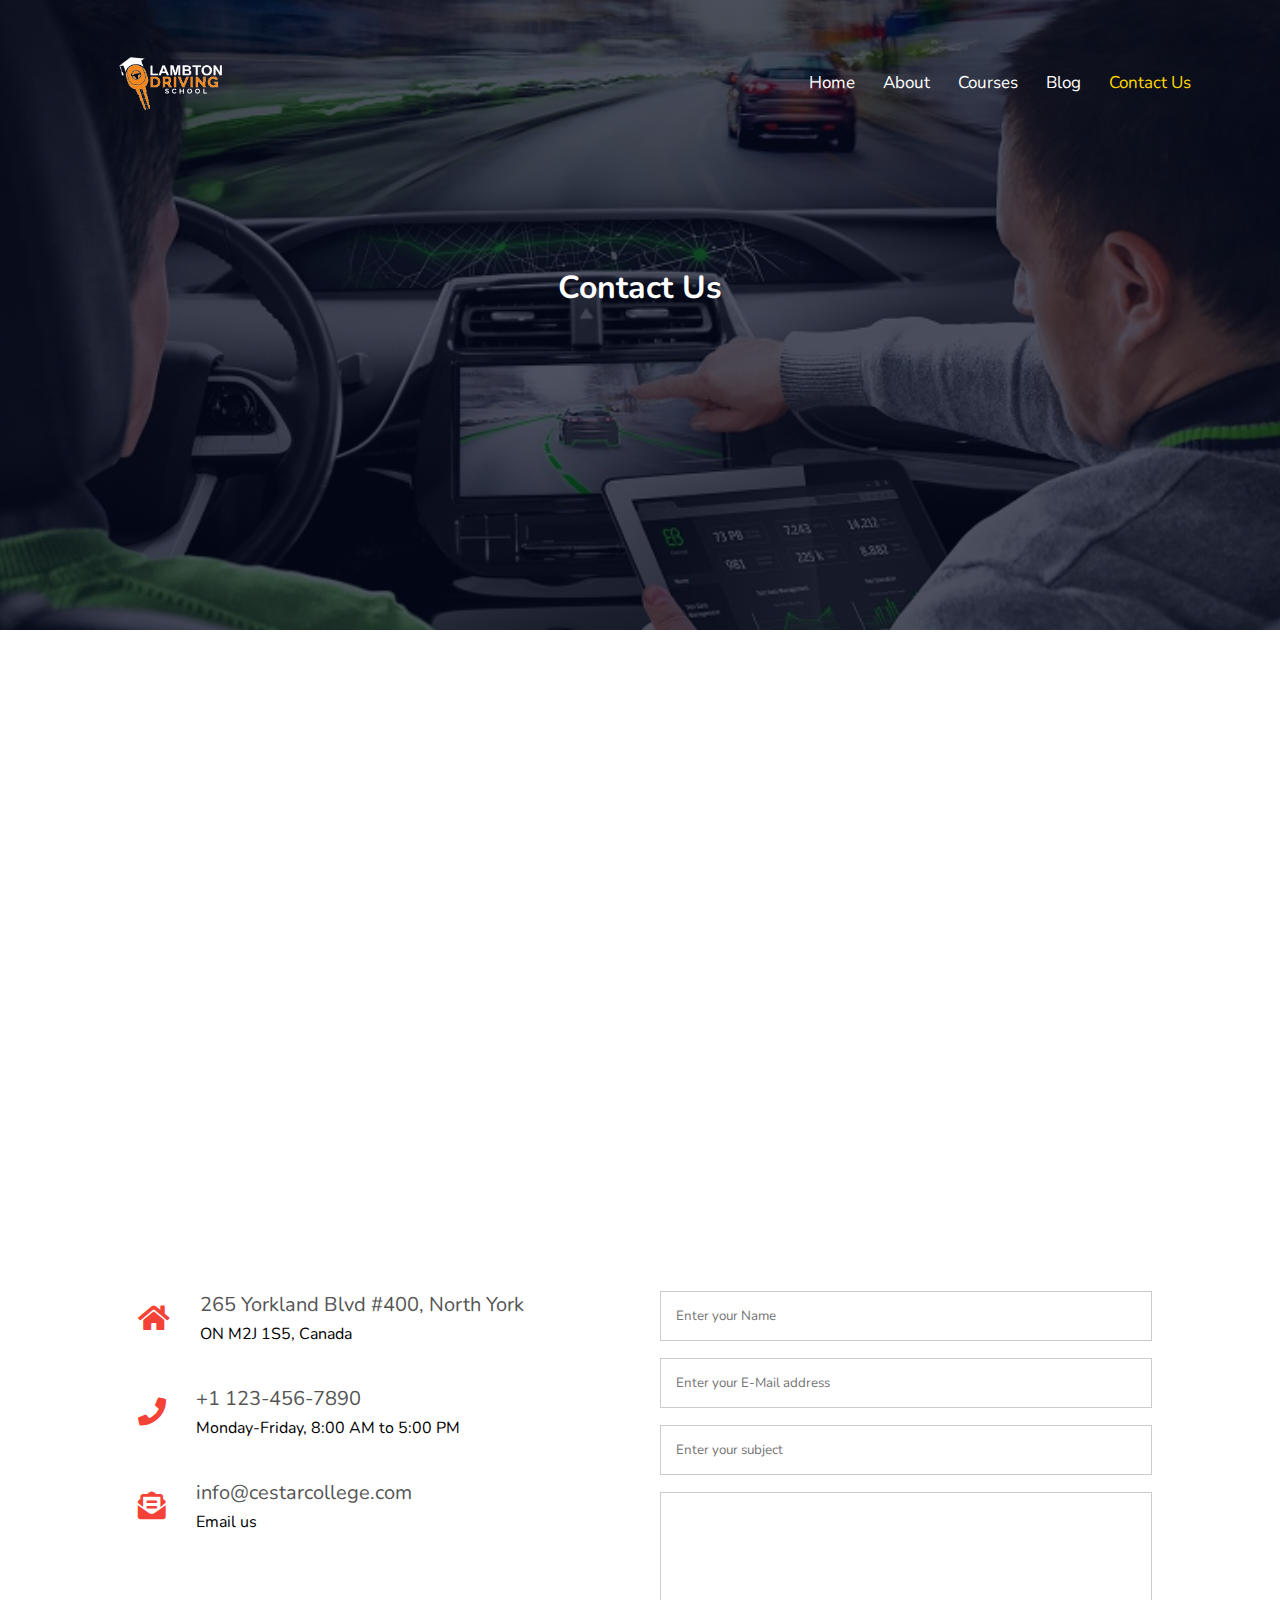
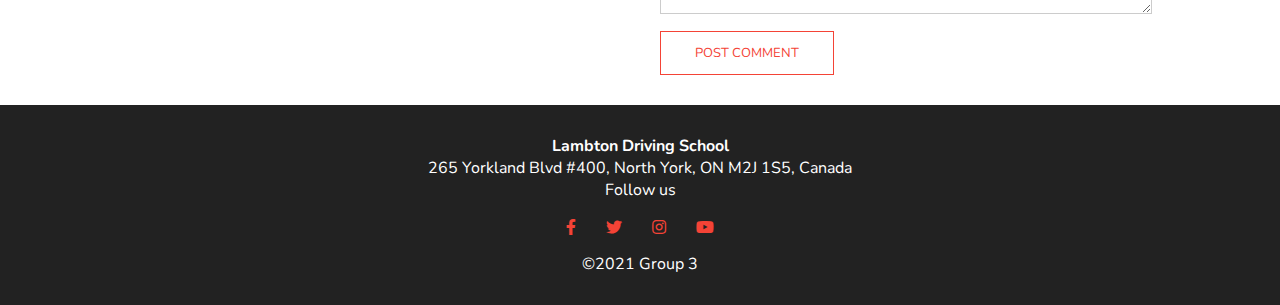
<file: contact.html>
<html>
    <head>
        <meta name="viewport" content="width=device-width, initial-
        scale=1">
        <title>Contact Us - Lambton Driving School</title>
        <link rel="stylesheet" href="style.css">

        <link rel="preconnect" href="https://fonts.googleapis.com">
<link rel="preconnect" href="https://fonts.gstatic.com" crossorigin>
<link rel="preconnect" href="https://fonts.googleapis.com">
<link rel="preconnect" href="https://fonts.gstatic.com" crossorigin>
<link href="https://fonts.googleapis.com/css2?family=Nunito:ital,wght@0,200;0,300;0,400;0,600;0,700;1,300&display=swap" rel="stylesheet">

<link rel="stylesheet" href="fontawesome-free-5.15.3-web/css/all.css">

    </head>
    <body>
        <section class="sub-header">
            <nav>
                <a href="index.html"><img src="images/logonew.png"></a>
                <div class="nav-links" id="navLinks">
                    <i class="fa fa-times" onclick="hideMenu()"></i>
                    <ul>
                        <li><a href="index.html">Home</a></li>
                        <li><a href="about.html">About</a></li>
                        <li><a href="course.html">Courses</a></li>
                        <li><a href="blog.html">Blog</a></li>
                        <li><a href="#" style="color:gold;">Contact Us</a></li>
                    </ul>
                </div>
                <i class="fa fa-bars" onclick="showMenu()"></i>

            </nav>
                <h1>Contact Us</h1>
        </section>
        <!-- Contact Us-->
        <section class="location">
            <iframe src="https://www.google.com/maps/embed?pb=!1m18!1m12!1m3!1d11523.92570888498!2d-79.34485130444064!3d43.77324436751175!2m3!1f0!2f0!3f0!3m2!1i1024!2i768!4f13.1!3m3!1m2!1s0x882b2d6fc6ca7f5d%3A0x3740d34feae53c8b!2sCestar%20College%20of%20Business%2C%20Health%20and%20Technology!5e0!3m2!1sen!2sin!4v1626358171341!5m2!1sen!2sin" width="600" height="450" style="border:0;" allowfullscreen="" loading="lazy"></iframe>
        </section>

        <section class="contact-us">
            <div class="row">
                <div class="contact-col">
                    <div>
                        <i class="fas fa-home"></i>
                        <span>
                            <h5>265 Yorkland Blvd #400, North York</h5>
                            <p>ON M2J 1S5, Canada</p>
                        </span>
                    </div>
                    <div>
                        <i class="fas fa-phone"></i>
                        <span>
                            <h5>+1 123-456-7890</h5>
                            <p>Monday-Friday, 8:00 AM to 5:00 PM</p>
                        </span>
                    </div>

                    <div>
                        <i class="fas fa-envelope-open-text"></i>
                        <span>
                            <h5>info@cestarcollege.com</h5>
                            <p>Email us</p>
                        </span>
                    </div>

                </div>
                <div class="contact-col">
                    <form action="">
                        <input type="text" placeholder="Enter your Name" required>
                        <input type="text" placeholder="Enter your E-Mail address" required>
                        <input type="text" placeholder="Enter your subject" required>
                        <textarea rows="5" placeholder="Message" required>
                        </textarea>
                        <button type="submit" class="hero-btn red-btn">POST COMMENT</button>
                    </form>

                </div>
            </div>
        </section>




  

        <!-- Footer-->
        <section class="footer">
            <h4>Lambton Driving School</h4>
            <p>265 Yorkland Blvd #400, North York, ON M2J 1S5, Canada</p>
            <p>Follow us</p>
            <div class="icons">
                <i class="fab fa-facebook-f"></i>
                <i class="fab fa-twitter"></i>
                <i class="fab fa-instagram"></i>
                <i class="fab fa-youtube"></i>
            </div>
            <p>&copy;2021 Group 3</p>
        </section>

        <!--- script for mobile-hamburger navbar -->
        <script>
            var navLinks = document.getElementById("navLinks");

            function showMenu(){
                navLinks.style.right = "0";
            }
            function hideMenu(){
                navLinks.style.right = "-200px";
            }
        </script>

    </body>
</html>
</file>
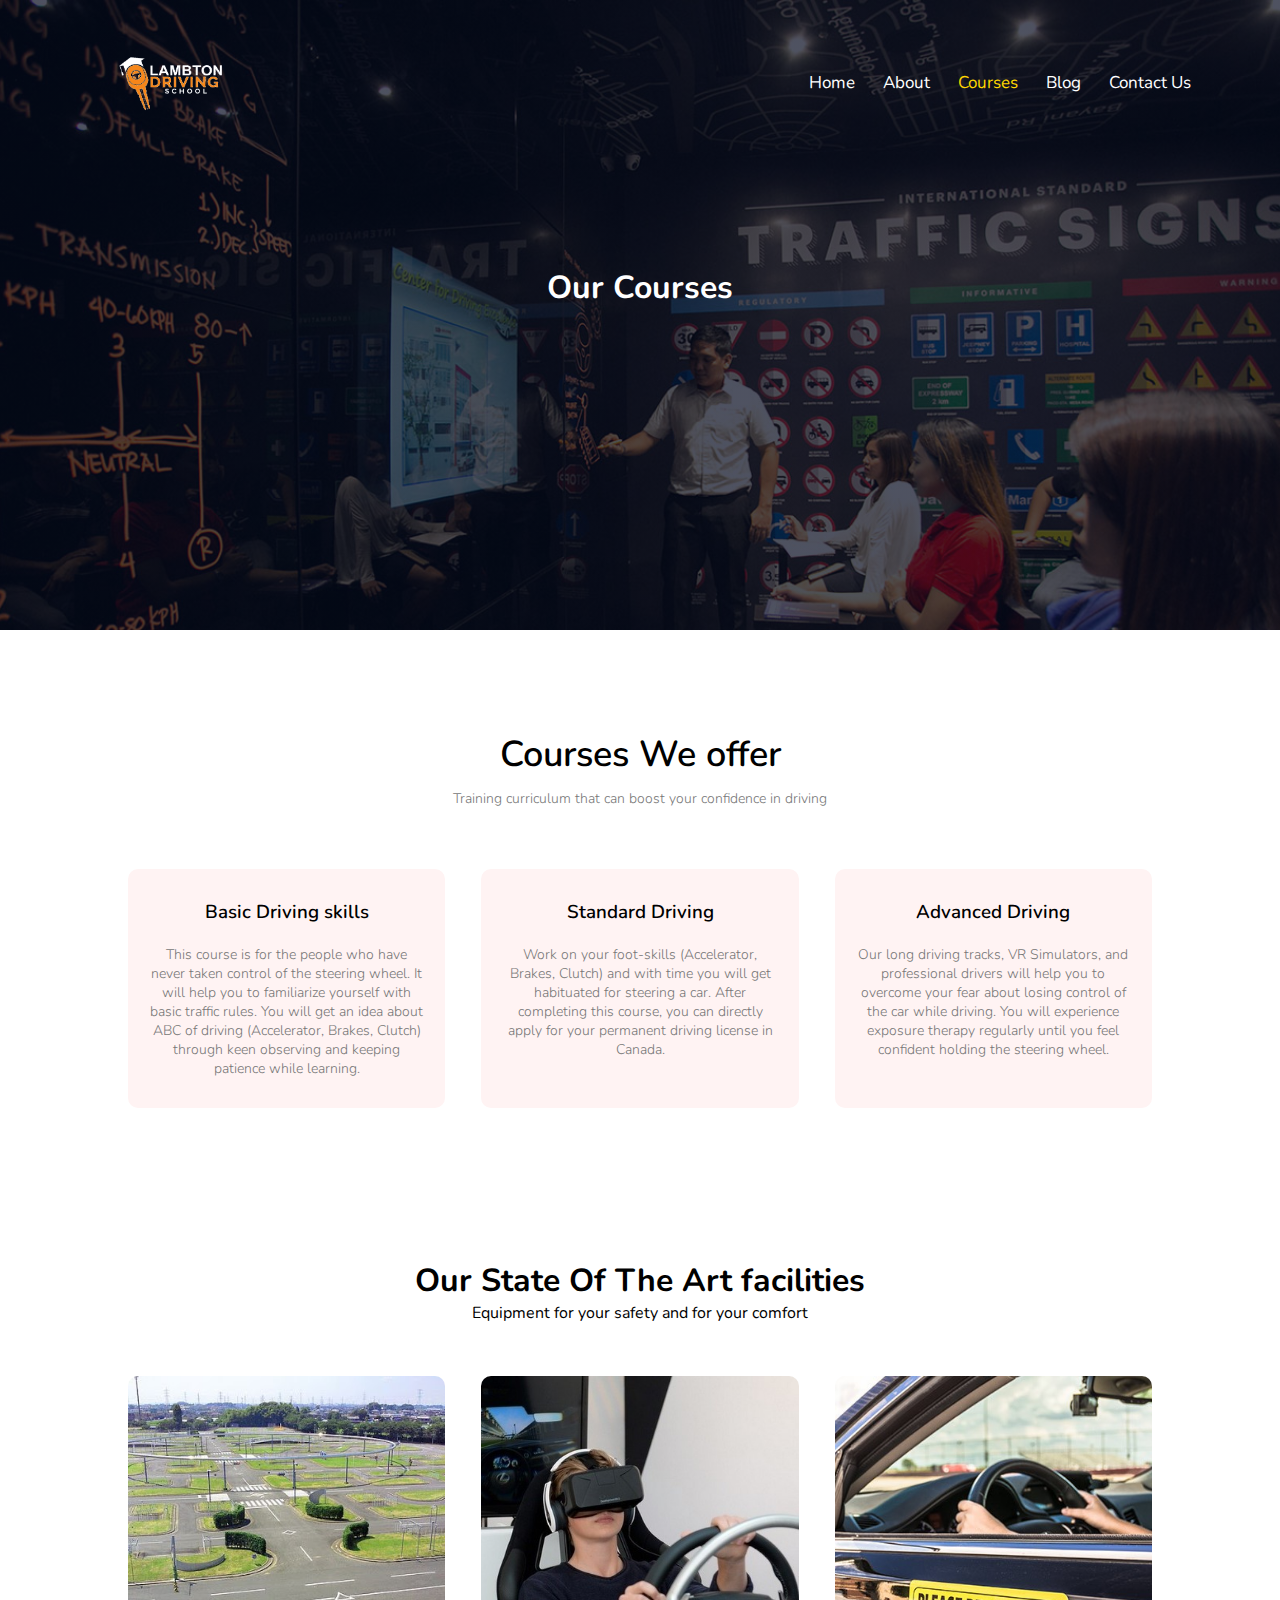
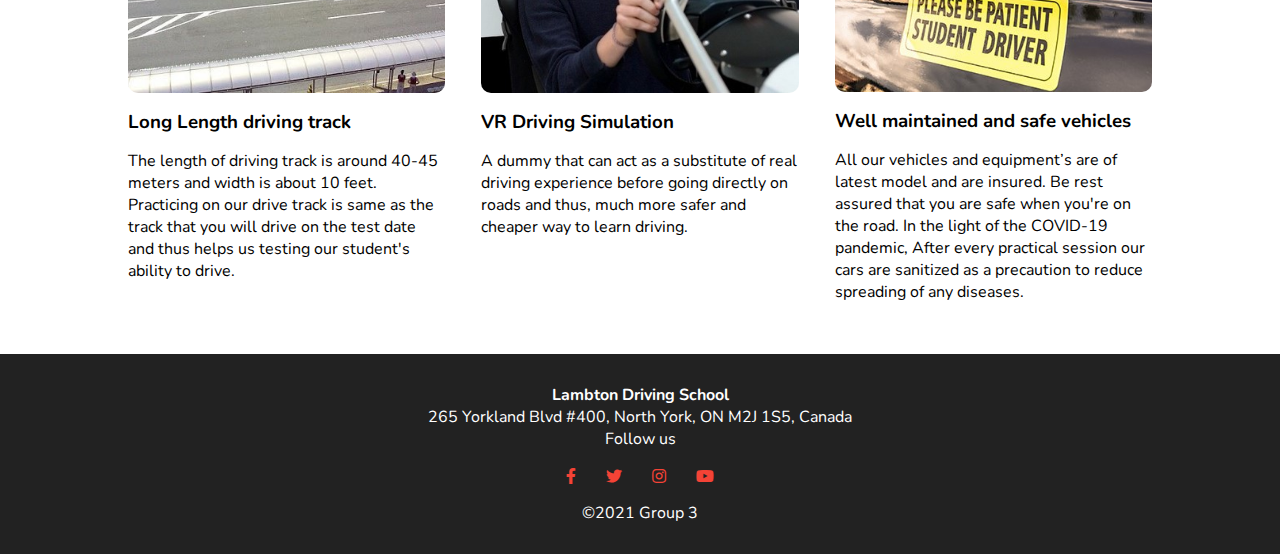
<file: course.html>
<html>
    <head>
        <meta name="viewport" content="width=device-width, initial-
        scale=1">
        <title>Courses - Lambton Driving School</title>
        <link rel="stylesheet" href="style.css">

        <link rel="preconnect" href="https://fonts.googleapis.com">
<link rel="preconnect" href="https://fonts.gstatic.com" crossorigin>
<link rel="preconnect" href="https://fonts.googleapis.com">
<link rel="preconnect" href="https://fonts.gstatic.com" crossorigin>
<link href="https://fonts.googleapis.com/css2?family=Nunito:ital,wght@0,200;0,300;0,400;0,600;0,700;1,300&display=swap" rel="stylesheet">

<link rel="stylesheet" href="fontawesome-free-5.15.3-web/css/all.css">

    </head>
    <body>
        <section class="sub-header" style="background-image: linear-gradient(rgba(4,9,30,0.7),rgba(4,9,30,0.7)),url(images/course_banner.jpg);">
            <nav>
                <a href="index.html"><img src="images/logonew.png"></a>
                <div class="nav-links" id="navLinks">
                    <i class="fa fa-times" onclick="hideMenu()"></i>
                    <ul>
                        <li><a href="index.html">Home</a></li>
                        <li><a href="about.html">About</a></li>
                        <li><a href="#" style="color:gold;">Courses</a></li>
                        <li><a href="blog.html">Blog</a></li>
                        <li><a href="contact.html">Contact Us</a></li>
                    </ul>
                </div>
                <i class="fa fa-bars" onclick="showMenu()"></i>

            </nav>
                <h1>Our Courses</h1>
        </section>

                <!-- Course-->
                <section class="course">
                    <h1>Courses We offer</h1>
                    <p>Training curriculum that can boost your confidence in driving</p>
        
                    <div class="row">
                        <div class="course-col">
                            <h3>Basic Driving skills</h3>
                            <p>This course is for the people who have never taken control of the steering wheel. It will help you to familiarize yourself with basic traffic rules. You will get an idea about ABC of driving (Accelerator, Brakes, Clutch) through keen observing and keeping patience while learning.</p>
                        </div>
                        <div class="course-col">
                            <h3>Standard Driving</h3>
                            <p>Work on your foot-skills (Accelerator, Brakes, Clutch) and with time you will get habituated for steering a car. After completing this course, you can directly apply for your permanent driving license in Canada.</p>
                        </div>
                        <div class="course-col">
                            <h3>Advanced Driving</h3>
                            <p>Our long driving tracks, VR Simulators, and professional drivers will help you to overcome your fear about losing control of the car while driving. You will experience exposure therapy regularly until you feel confident holding the steering wheel.</p>
                        </div>
                    </div>
                </section>

        <!-- facilities-->
        <section class="facilities">
            <h1>Our State Of The Art facilities</h1>
            <p>Equipment for your safety and for your comfort</p>

            <div class="row">
                <div class="facilities-col">
                    <img src="images/track.jpg">
                    <h3>Long Length driving track</h3>
                    <p>The length of driving track is around 40-45 meters and width is about 10 feet. Practicing on our drive track is same as the track that you will drive on the test date and thus helps us testing our student's ability to drive.</p>
                </div>

                    <div class="facilities-col">
                        <img src="images/oculus_2.jpg">
                        <h3>VR Driving Simulation</h3>
                        <p>A dummy that can act as a substitute of real driving experience before going directly on roads and thus, much more safer and cheaper way to learn driving.</p>
                    </div>

                <div class="facilities-col">
                    <img src="images/safe_cars.jpg">
                    <h3>Well maintained and safe vehicles</h3>
                    <p>All our vehicles and equipment’s are of latest model and are insured. Be rest assured that you are safe when you're on the road. In the light of the COVID-19 pandemic, After every practical session our cars are sanitized as a precaution to reduce spreading of any diseases.</p>
                </div>
            </div>

        </section>    
 

        <!-- Footer-->
        <section class="footer">
            <h4>Lambton Driving School</h4>
            <p>265 Yorkland Blvd #400, North York, ON M2J 1S5, Canada</p>
            <p>Follow us</p>
            <div class="icons">
                <i class="fab fa-facebook-f"></i>
                <i class="fab fa-twitter"></i>
                <i class="fab fa-instagram"></i>
                <i class="fab fa-youtube"></i>
            </div>
            <p>&copy;2021 Group 3</p>
        </section>

        <!--- script for mobile-hamburger navbar -->
        <script>
            var navLinks = document.getElementById("navLinks");

            function showMenu(){
                navLinks.style.right = "0";
            }
            function hideMenu(){
                navLinks.style.right = "-200px";
            }
        </script>

    </body>
</html>
</file>
<file: style.css>
*{
    margin: 0;
    padding: 0;
    font-family: 'Nunito', sans-serif;
    scroll-behavior: smooth;
}
.header{
    min-height: 100vh;
    width: 100%;
    background-image: linear-gradient(rgba(4,9,30,0.7),rgba(4,9,30,0.7)),url("images/banner.jpg");
    background-position: center;
    background-attachment: fixed;
    background-size: cover;
    position: relative;
}
nav{
    display: flex;
    padding: 2% 6%;
    justify-content: space-between;
    align-items: center;
}
nav img{
    
    /*width: 170x;
    height: 60px; */
    width: 185px;
    height: 115px;
}
.nav-links{
    flex: 1;
    text-align: right;
}
.nav-links ul li{
    list-style: none;
    display: inline-block;
    padding: 8px 12px;
    position: relative;
    
}

.nav-links ul li a{
    color: #fff;
    text-decoration: none;
    font-size: 17px;
}

.nav-links ul li::after{
    content: '';
    width: 100%;
    height: 2px;
    display: block;
    margin: auto;
    transition: 0.5s;
}

.nav-links ul li:hover::after{
    
    width: 100%;
    background: #f44336;
    
}

.text-box{
    width: 90%;
    color: #fff;
    position: absolute;
    top: 50%;
    left: 50%;
    transform: translate(-50%,-50%);
    text-align: center;
}

.text-box h1{
    font-size: 62px;
}

.text-box p{
    margin: 10px 0 40px;
    font-size: 14px;
    color: #fff;
}

.hero-btn{
    display: inline-block;
    text-decoration: none;
    color: #fff;
    border: 1px solid #fff;
    padding: 12px 34px;
    font-size: 13px;
    background: transparent;
    position: relative;
    cursor: pointer;
    transition: 1s;
}

.hero-btn:hover{
    border: 1px solid #f44336;
    background-color: #f44336;
 
}

nav .fa{
    display: none;
}

@media(max-width: 700px){
    .text-box h1{
        font-size: 20px;
    }
    .nav-links ul li{
        display: block;
    }
    .nav-links ul li a{
        font-size: 20px;
    }

    nav img{
        margin-top: 22px;
    }
    .nav-links{
        position: fixed;
        background: #f44336;
        height: 100vh;
        width: 200px;
        top: 0;
        right: -200px;
        text-align: left;
        z-index: 2;
        transition: 1s;
    }
    nav .fa{
        display: block;
        color: #fff;
        margin: 10px;
        font-size: 22px;
        cursor: pointer;
    }

    .nav-links ul{
        padding: 30px;
        
    }


}

/* course section css */
.course{
    width: 80%;
    margin: auto;
    text-align: center;
    padding-top: 100px;
}

.course h1{
    font-size: 36px;
    font-weight: 600;
}

.course p{
    color: #777;
    font-size: 14px;
    font-weight: 300;
    padding: 10px;
}

.row{
    margin-top: 5%;
    display: flex;
    justify-content: space-between;
}

.course-col{
    flex-basis: 31%;
    background: #fff3f3;
    border-radius: 10px;
    margin-bottom: 5%;
    padding: 20px 10px;
    box-sizing: border-box;
}

.course h3{
    text-align: center;
    font-weight: 600;
    margin: 10px 0;
}

.course-col:hover{
    box-shadow: 0 0 20px 0px rgba(0,0,0,0.2);
    transition: 0.5s;
}

@media(max-width: 700px){
    .row{
        flex-direction: column;
    }
}

/* campus */

.campus{
    width: 80%;
    margin: auto;
    text-align: center;
    padding-top: 50px;
}

.campus-col{
    flex-basis: 32%;
    border-radius: 10px;
    margin-bottom: 30px;
    position: relative;
    overflow: hidden;
}

.campus-col img{
    width: 100%;
    display: block;
}

.layer{
    background: transparent;
    height: 100%;
    width: 100%;
    position: absolute;
    top: 0%;
    left: 0%;
    transition: 0.5s;
}

.layer:hover{
    background: rgba(226, 0, 0, 0.7);
    height: 100%;
    width: 100%;
    position: absolute;
    top: 0%;
    left: 0%;

}

.layer h3{
    width: 100%;
    font-weight: 500;
    color: #fff;
    font-size: 26px;
    bottom: 0%;
    left: 50%;
    transform: translateX(-50%);
    position: absolute;
    opacity: 0;
    transition: 0.5s;
}

.layer:hover h3{
    bottom: 49%;
    opacity: 1;
}

/* css for facilities section*/

.facilities{
    width: 80%;
    margin: auto;
    text-align: center;
    padding-top: 100px;
}

.facilities-col{
    flex-basis: 31%;
    border-radius: 10px;
    margin-bottom: 5%;
    text-align: left;
}

.facilities-col img{
    width: 100%;
    border-radius: 10px;
}

.facilities-col p{
    padding: 0;
}

.facilities-col h3{
    margin-top: 16px;
    margin-bottom: 15px;
    text-align: left;
}

/* testimonials */

.testimonials{
    width: 80%;
    margin: auto;
    padding-top: 100px;
    text-align: center;
}

.testimonials-col{
    flex-basis: 44%;
    border-radius: 10px;
    margin-bottom: 5%;
    text-align: left;
    background: #fff3f3;
    padding: 25px;
    cursor: pointer;
    display: flex;
    margin-right: 10px;
}

.testimonials-col img{
    height: 40px;
    margin-left: 5px;
    margin-right: 30px;
    border-radius: 50%;
}

.testimonials-col p{
    padding: 0;
}

.testimonials-col h3{
    margin-top: 15px;
    text-align: left;
}

.testimonials-col .fas{
    color: #f44336;
}

.testimonials-col .far{
    color: #f44336;
}

@media(max-width: 700px){
    .testimonials-col img{
        margin-left: 0px;
        margin-right: 15px;

    }
    
}

/* call to action */

.cta{
    margin: 100px auto;
    width: 80%;
    background-image: linear-gradient(rgba(0,0,0,0.7),rgba(0,0,0,0.7)),url(images/banner2.jpg);
    background-position: center;
    background-size: cover;
    border-radius: 10px;
    text-align: center;
    padding: 100px 0;
}

.cta h1{
    color: #fff;
    margin-bottom: 40px;
    padding: 0;
}

/* call to action */
@media(max-width: 700px) {
    
    .cta h1{
        font-size: 24px;
    }
}

.footer{
    width: 100%;
    text-align: center;
    padding: 30px 0;
    background-color: #222;
    color: #fff;
}

.footer-h4{
    margin-bottom: 25px;
    margin-top: 20px;
    font-weight: 600;
    color: #fff;
}

.icons .fab{
    color: #f44336;
    margin: 0 13px;
    cursor: pointer;
    padding: 18px 0;
}

/* About Us page CSS*/

.sub-header{
    height: 70vh;
    width: 100%;
    background-image: linear-gradient(rgba(4,9,30,0.7),rgba(4,9,30,0.7)),url(images/banner4.jpg);
    background-position: center;
    background-attachment: fixed;
    background-size: cover;
    text-align: center;
    color: #fff;
}

.sub-header h1{
  margin-top: 100px;
}

.about-us{
    width: 80%;
    margin: auto;
    padding-top: 80px;
    padding-bottom: 50px;
}

.about-col{
    flex-basis: 48%;
    padding: 30px 2px;
}
.about-col img{
    width: 100%;
}
.about-col h1{
    padding: 0;
}
.about-col p{
    padding: 15px 0 25px;
}

.about-list{
    padding-left: 20px;
}

.about-list li{
    padding-bottom: 10px;
}

/* red button for about page*/
.red-btn{
    border: 1px solid #f44336;
    background: transparent;
    color: #f44336;
}

.red-btn:hover{
    color: #fff;
}

/* blog content*/

.blog-content{
    width: 80%;
    margin: auto;
    padding: 60px 0;
}

.blog-left{
    flex-basis: 65%;
}
.blog-left img{
    width: 100%;

}
.blog-left h2{
    color: #222;
    font-weight: 600;
    margin: 30px 0;
}

.blog-left h3{
    color: #222;
    font-weight: 500;
    margin: 30px 0;
}

.blog-left p{
    color: #999;
    padding: 0;

}

.blog-right{
    flex-basis: 32%;
}

.blog-right h3{
    background: #f44336;
    text-align: center;
    color: #fff;
    padding: 7px 0;
    font-size: 16px;
    margin-bottom: 20px;
}

.blog-right div{
    display: flex;
    align-items: center;
    justify-content: space-between;
    color: #555;
    padding: 8px;
    box-sizing: border-box;
}

.blog-right a{
    
    color: #555;
}

.comment-box{
    border: 1px solid #ccc;
    margin:  50px 0;
    padding: 10px 20px;
}
.comment-box h3{
    text-align: left;
}
.comment-form input, .comment-form textarea{
    width: 100%;
    padding: 10px;
    margin: 15px 0;
    box-sizing: border-box;
    border: none;
    outline: none;
    background: #f0f0f0;
}

.comment-form button{
    margin: 10px 0;
}

.blog-list{
    margin: 20px 0;
    padding-left: 20px;
    color: #999;
}

.blog-list li{
    color: #999;
    margin-bottom: 10px;
    padding: 0;
}

/* Blog traffic images*/
.Road-signs{
    width: 100%;
    margin: auto;
    padding-top: 100px;
}

.sign-col{
    flex-basis: 31%;
    border-radius: 10px;
    margin-bottom: 5%;
    text-align: center;
    align-items: center;
}

.sign-col img{
    width: 30%;
    border-radius: 10px;
}

.sign-col p{
    padding: 0;
}

.sign-col h3{
    
    margin-top: 16px;
    margin-bottom: 15px;
   
}


@media(max-width:700px){
    .sub-header h1{
        font-size: 24px;
    }
}

/* contact us */

.location{
    width: 80%;
    margin: auto;
    padding: 80px 0;
}
.location iframe{
    width: 100%;
}

.contact-us{
    width: 80%;
    margin: auto;
}

.contact-col{
    flex-basis: 48%;
    margin-bottom: 30px;
}

.contact-col div{
    display: flex;
    align-items: center;
    margin-bottom: 40px;
}

.contact-col div .fas{
    font-size: 28px;
    color: #f44336;
    margin: 10px;
    margin-right: 30px;
}

.contact-col div p{
    padding: 0;
}

.contact-col div h5{
    font-size: 20px;
    margin-bottom: 5px;
    color: #555;
    font-weight: 400;
}

.contact-col input, .contact-col textarea{
    width: 100%;
    padding: 15px;
    margin-bottom: 17px;
    outline: none;
    border: 1px solid #ccc;
    box-sizing: border-box;
}

.dropdown {
    position: relative;
    display: inline-block;
    width: 100%;

  }
  
  .dropdown-content {
    display: none;
    position: absolute;
    background-color: darkred;
    width: 120px;
    left: -30px;
    text-align: center;
    box-shadow: 0px 8px 16px 0px rgba(0,0,0,0.2);
    padding: 7px 0px;
    z-index: 3;
    color: #fff;
    
    
    
  }
  
  .dropdown:hover .dropdown-content {
    display: block;
  }
</file>
